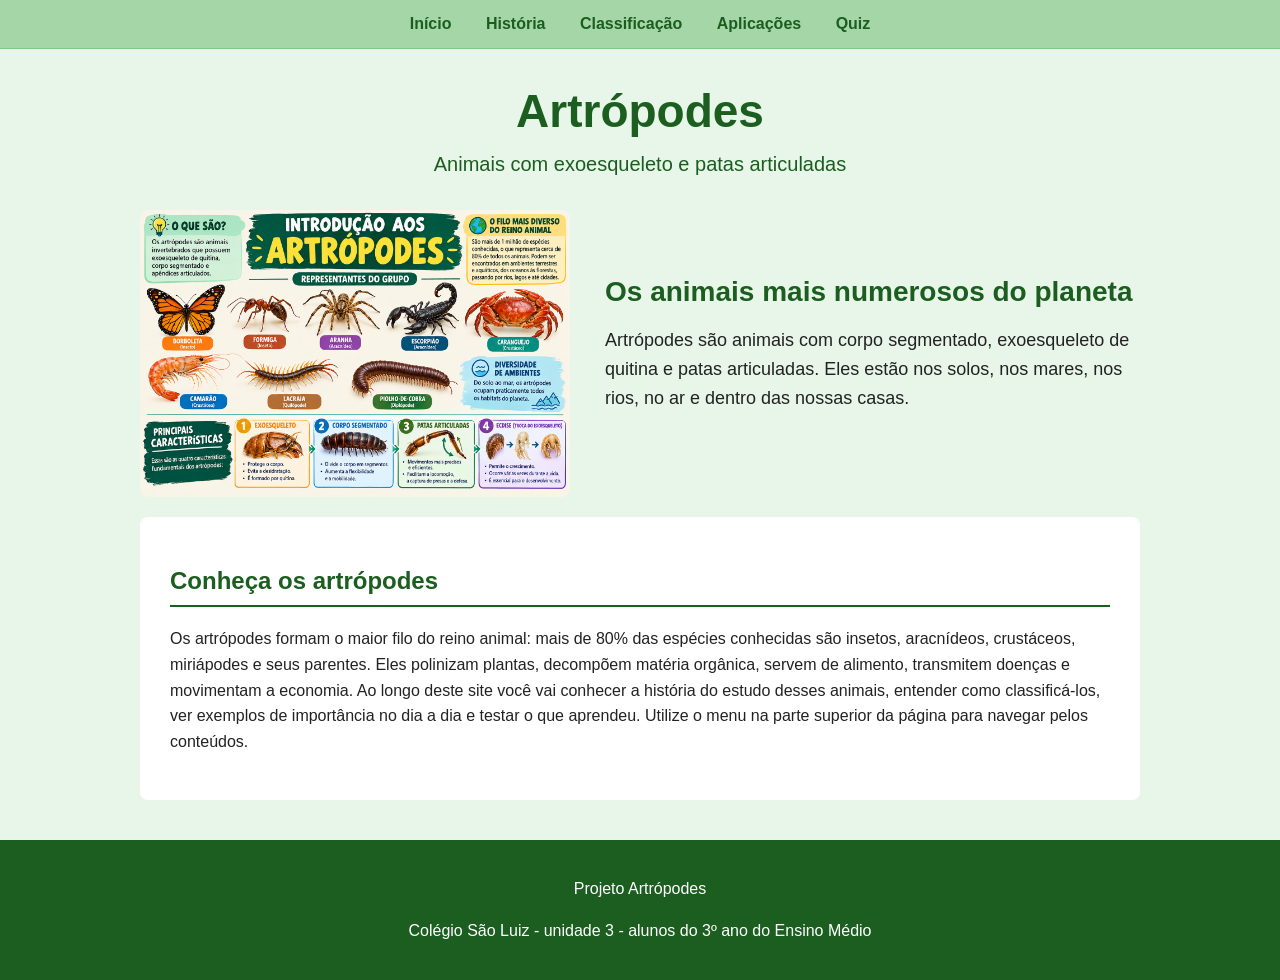
<file: index.html>
<!DOCTYPE html>
<html lang="pt-br">

<head>
    <meta charset="UTF-8">
    <meta name="viewport" content="width=device-width, initial-scale=1.0">
    <title>Artrópodes</title>
    <style>
:root {
    --primary-color: #1b5e20; /* Verde escuro principal */
    --accent-color: #2e7d32;  /* Verde de destaque/hover */
    --bg-light: #e8f5e9;      /* Fundo da página */
    --bg-card: #c8e6c9;       /* Fundo dos blocos/cards */
    --text-dark: #222;
    --border-radius: 5px;
    --transition-fast: 0.3s;
}

html {
    scroll-behavior: smooth;
}

body {
    margin: 0;
    font-family: Arial, sans-serif;
    background-color: var(--bg-light);
    color: var(--text-dark);
}

p {
    line-height: 1.6;
}

/*2. PADRONIZAÇÃO DE CORES E TEXTOS*/
header .periodo, .bloco-guerra span {
    color: #777;
}

header, nav {
    text-align: center;
}

header h1, header .periodo, .texto-destaque h2, .texto-destaque h3, 
section h2, article h3, .titulo-acordeao, .bloco-guerra h2, .bloco-guerra h3, 
.conteudo-guerra h3, .anos button, .evento h4, #progresso, #alternativas button {
    color: var(--primary-color);
}

header {
    background-color: var(--bg-light);
    padding: 35px 20px 10px;
}

header h1 { margin: 0; font-size: 46px; }
header .periodo { font-size: 20px; margin: 10px 0 30px; }

nav {
    background-color: #a5d6a7;
    padding: 15px;
    border-bottom: 1px solid #81c784;
    position: sticky;
    top: 0;
    z-index: 1000;
}

nav a {
    color: var(--primary-color);
    text-decoration: none;
    margin: 0 15px;
    font-weight: bold;
}

nav a:hover {
    color: var(--accent-color);
}

main {
    width: 85%;
    max-width: 1000px;
    margin: auto;
}

section {
    background-color: white;
    margin: 10px 0 30px;
    padding: 30px;
    border-radius: 8px;
}

section h2 {
    border-bottom: 2px solid var(--primary-color);
    padding-bottom: 10px;
}

article, .conteudo-guerra, .evento {
    background-color: var(--bg-card);
    padding: 20px;
    margin-top: 20px;
    border-left: 5px solid var(--primary-color);
    border-radius: var(--border-radius);
}

article h3, .conteudo-guerra h3, .evento h4 {
    margin-top: 0;
}

.destaque-inicio {
    max-width: 1000px;
    margin: 25px auto 0;
    display: flex;
    align-items: center;
    gap: 35px;
}

.destaque-inicio img {
    width: 430px;
    max-width: 48%;
    height: auto;
    border-radius: 8px;
}

.texto-destaque {
    flex: 1;
    text-align: left;
}

.texto-destaque h2 { font-size: 28px; margin: 0 0 15px; }
.texto-destaque h3 { font-size: 24px; margin: 0 0 15px; }
.texto-destaque p { font-size: 18px; }

/* Acordeão */
.titulo-acordeao {
    width: 100%;
    background: transparent;
    border: none;
    font-size: 18px;
    font-weight: bold;
    cursor: pointer;
    display: flex;
    justify-content: space-between;
}

.titulo-acordeao span { font-size: 24px; }
.conteudo-acordeao { display: none; margin-top: 15px; }

/* Blocos de Guerra (Eixo e Aliados) */
.blocos-guerra {
    display: flex;
    align-items: center;
    justify-content: center;
    gap: 30px;
    margin: 30px 0;
}

.bloco-guerra {
    width: 280px;
    min-height: 150px;
    background-color: white;
    border: 1px solid #ddd;
    border-radius: 10px;
    padding: 25px;
    cursor: pointer;
    box-shadow: 0 3px 8px rgba(0, 0, 0, 0.12);
    transition: var(--transition-fast);
}

.bloco-guerra:hover {
    transform: translateY(-5px);
    border-color: var(--primary-color);
}

.bloco-guerra h3 { margin-top: 0; font-size: 22px; }
.bloco-guerra p { font-size: 16px; }
.bloco-guerra span { font-size: 13px; }
.seta-guerra { font-size: 35px; color: #999; }
.conteudo-guerra { display: none; }

/* Linha do Tempo */
.linha-tempo { margin-top: 40px; }

.anos {
    position: relative;
    display: flex;
    justify-content: space-between;
    align-items: center;
    margin: 35px 20px 40px;
}

.anos::before {
    content: "";
    position: absolute;
    top: 50%;
    left: 5%;
    right: 5%;
    height: 3px;
    background-color: #81c784;
    z-index: 0;
}

.anos button {
    position: relative;
    z-index: 1;
    width: 80px;
    height: 80px;
    border-radius: 50%;
    background-color: white;
    border: 3px solid var(--primary-color);
    font-weight: bold;
    font-size: 15px;
    cursor: pointer;
    transition: var(--transition-fast);
    box-shadow: 0 3px 7px rgba(0, 0, 0, 0.15);
}

.anos button:hover, .anos button.ativo {
    background-color: var(--primary-color);
    color: white;
}

.anos button:hover { transform: translateY(-2px); }
.anos button.ativo { transform: scale(1.12); }
.evento { display: none; }
.evento h4 { font-size: 19px; }

/*COMPONENTE DO QUIZ E RODAPÉ*/
#quiz-container { margin-top: 20px; }
#progresso { font-weight: bold; }

#alternativas {
    display: flex;
    flex-direction: column;
    gap: 10px;
    margin: 20px 0;
}

#alternativas button {
    padding: 12px;
    border: 1px solid var(--primary-color);
    border-radius: 6px;
    background-color: white;
    cursor: pointer;
    text-align: left;
    font-size: 16px;
}

#alternativas button:hover { background-color: #f1f8e9; }

#alternativas button.correta {
    background-color: #d4edda;
    border-color: #2e7d32;
    color: #1b5e20;
}

#alternativas button.errada {
    background-color: #f8d7da;
    border-color: #c62828;
    color: #8e0000;
}

#alternativas button:disabled { cursor: default; }

#feedback {
    margin-top: 15px;
    padding: 12px;
    background-color: var(--bg-light);
    border-radius: var(--border-radius);
    font-weight: bold;
}

#proxima, #refazer {
    background-color: var(--primary-color);
    color: white;
    border: none;
    padding: 12px 20px;
    border-radius: 6px;
    cursor: pointer;
}

#proxima { display: none; }
#refazer { font-weight: bold; }
#proxima:hover, #refazer:hover { background-color: var(--accent-color); }

footer {
    background-color: var(--primary-color);
    color: white;
    text-align: center;
    padding: 20px;
    margin-top: 40px;
}

    </style>
    <link rel="stylesheet" href="style.css">
</head>

<body>

    <!-- MENU -->
    <nav>
        <a href="index.html">Início</a>
        <a href="historia.html">História</a>
        <a href="classificacao.html">Classificação</a>
        <a href="aplicacoes.html">Aplicações</a>
        <a href="quiz.html">Quiz</a>
    </nav>

    <!--CABEÇALHO-->
    <header>
        <h1>Artrópodes</h1>
        <p class="periodo">Animais com exoesqueleto e patas articuladas</p>
            <div class="destaque-inicio">
                <img src="imagem/introducao.png" alt="exemplos de artrópodes: borboleta, aranha, caranguejo e centopeia" width="250" height="100">
                <div class="texto-destaque">
                    <h2>Os animais mais numerosos do planeta</h2>
                    <p>Artrópodes são animais com corpo segmentado, exoesqueleto de quitina e patas articuladas. Eles estão nos solos, nos mares, nos rios, no ar e dentro das nossas casas.</p>
                </div>
            </div>
    </header>

    <main>

        <section>
            <h2>Conheça os artrópodes</h2>
            <p>
                Os artrópodes formam o maior filo do reino animal: mais de 80% das espécies conhecidas
                são insetos, aracnídeos, crustáceos, miriápodes e seus parentes. Eles polinizam plantas,
                decompõem matéria orgânica, servem de alimento, transmitem doenças e movimentam a economia.
                Ao longo deste site você vai conhecer a história do estudo desses animais, entender como
                classificá-los, ver exemplos de importância no dia a dia e testar o que aprendeu.
                Utilize o menu na parte superior da página para navegar pelos conteúdos.
            </p>
        </section>

    </main>

    <footer>
        <p>Projeto Artrópodes</p>
        <p>Colégio São Luiz - unidade 3 - alunos do 3º ano do Ensino Médio</p>
    </footer>

    <script>
//ACORDEÃO (ABRIR E FECHAR CONTEÚDOS)
document.querySelectorAll(".titulo-acordeao").forEach(botao => {
    botao.addEventListener("click", () => {
        let conteudo = botao.nextElementSibling; //pegue o próximo elemento
        let simbolo = botao.querySelector("span");

        // Alterna entre block e none usando operador ternário
        conteudo.style.display = conteudo.style.display === "block" ? "none" : "block";
        simbolo.textContent = conteudo.style.display === "block" ? "−" : "+";
    });
});

//PASSO A PASSO
function mostrarAno(id, botao) {
    // Esconde todos os eventos de uma vez só
    document.querySelectorAll(".evento").forEach(ev => ev.style.display = "none");
    
    // Remove a classe 'ativo' de todos os botões de anos
    document.querySelectorAll(".anos button").forEach(btn => btn.classList.remove("ativo"));

    // Mostra o evento selecionado e ativa o botão atual
    let eventoSelecionado = document.getElementById(id);
    eventoSelecionado.style.display = "block";
    botao.classList.add("ativo");

    // Rolar suavemente até o marco
    eventoSelecionado.scrollIntoView({ behavior: "smooth", block: "center" });
}

//BLOCOS (ÓXIDOS BÁSICOS E ÁCIDOS)
function mostrarBlocoGuerra(id) {
    let conteudo = document.getElementById(id);
    let estavaAberto = conteudo.style.display === "block";

    // Fecha todos os blocos de guerra em uma linha
    document.querySelectorAll(".conteudo-guerra").forEach(bloco => bloco.style.display = "none");

    // Só reabre se ele já não estivesse aberto antes
    if (!estavaAberto) conteudo.style.display = "block";
}

//QUIZ (DADOS E LÓGICA)
const perguntas = [
    {"pergunta": "O que caracteriza os artrópodes?", "alternativas": ["Corpo mole e sem esqueleto", "Exoesqueleto de quitina e patas articuladas", "Esqueleto interno de ossos", "Corpo em forma de tubo sem segmentos"], "correta": 1, "explicacao": "Os artrópodes têm corpo segmentado, exoesqueleto de quitina e patas articuladas."},
    {"pergunta": "O que significa a palavra “Arthropoda”?", "alternativas": ["Muitos olhos", "Pés articulados", "Corpo duro", "Asas membranosas"], "correta": 1, "explicacao": "Arthropoda vem do grego e significa “pés articulados”."},
    {"pergunta": "Por que os artrópodes precisam fazer a muda (ecdise)?", "alternativas": ["Para trocar de cor", "Porque o exoesqueleto não cresce", "Para se reproduzir", "Para respirar melhor"], "correta": 1, "explicacao": "O exoesqueleto de quitina é rígido e não acompanha o crescimento, então o animal troca de “armadura” periodicamente."},
    {"pergunta": "Quantos pares de patas têm os insetos?", "alternativas": ["2", "3", "4", "5"], "correta": 1, "explicacao": "Os insetos têm 3 pares de patas, presas ao tórax."},
    {"pergunta": "Quantos pares de patas têm os aracnídeos?", "alternativas": ["3", "4", "5", "10"], "correta": 1, "explicacao": "Aranhas, escorpiões e ácaros têm 4 pares de patas (8 patas)."},
    {"pergunta": "Qual destes animais NÃO é um inseto?", "alternativas": ["Formiga", "Abelha", "Aranha", "Barata"], "correta": 2, "explicacao": "A aranha é um aracnídeo: tem 8 patas e não tem antenas."},
    {"pergunta": "O corpo de um inseto é dividido em:", "alternativas": ["Cefalotórax e abdome", "Cabeça, tórax e abdome", "Cabeça e cauda", "Tronco e membros"], "correta": 1, "explicacao": "Insetos têm cabeça, tórax (com patas e asas) e abdome."},
    {"pergunta": "Qual é o tipo de metamorfose da borboleta?", "alternativas": ["Incompleta (ovo, ninfa, adulto)", "Completa (ovo, larva, pupa, adulto)", "Não tem metamorfose", "Só tem as fases de ovo e adulto"], "correta": 1, "explicacao": "Na metamorfose completa há as fases de ovo, larva (lagarta), pupa (casulo) e adulto."},
    {"pergunta": "O gafanhoto passa por qual tipo de metamorfose?", "alternativas": ["Completa", "Incompleta", "Nenhuma", "Dupla"], "correta": 1, "explicacao": "Na metamorfose incompleta, o ovo origina uma ninfa parecida com o adulto, que cresce por mudas."},
    {"pergunta": "Qual destes animais é um crustáceo?", "alternativas": ["Escorpião", "Camarão", "Centopeia", "Carrapato"], "correta": 1, "explicacao": "Camarões, caranguejos, lagostas e tatuzinhos-de-jardim são crustáceos."},
    {"pergunta": "Quantos pares de antenas têm os crustáceos?", "alternativas": ["Nenhum", "1", "2", "3"], "correta": 2, "explicacao": "Os crustáceos têm 2 pares de antenas, diferente dos insetos, que têm apenas 1 par."},
    {"pergunta": "Os crustáceos aquáticos respiram principalmente por:", "alternativas": ["Traqueias", "Brânquias", "Pulmões", "Pele apenas"], "correta": 1, "explicacao": "Camarões, caranguejos e lagostas respiram por brânquias."},
    {"pergunta": "Qual é a diferença entre centopeia e piolho-de-cobra?", "alternativas": ["A centopeia tem 1 par de patas por segmento e é carnívora", "A centopeia é herbívora e o piolho-de-cobra é carnívoro", "Ambos têm 3 pares de patas", "Só o piolho-de-cobra é miriápode"], "correta": 0, "explicacao": "A centopeia tem 1 par de patas por segmento e é carnívora; o piolho-de-cobra tem 2 pares por segmento e é herbívoro."},
    {"pergunta": "Os insetos respiram principalmente por meio de:", "alternativas": ["Brânquias", "Pulmões", "Traqueias", "Pele úmida"], "correta": 2, "explicacao": "Nos insetos, tubos chamados traqueias levam o ar diretamente aos tecidos."},
    {"pergunta": "Qual inseto transmite a dengue?", "alternativas": ["Anopheles", "Barbeiro", "Aedes aegypti", "Mosca-doméstica"], "correta": 2, "explicacao": "O mosquito Aedes aegypti transmite dengue, zika, chikungunya e febre amarela."},
    {"pergunta": "Qual artrópode transmite a doença de Chagas?", "alternativas": ["Barbeiro", "Anopheles", "Pulga", "Carrapato-estrela"], "correta": 0, "explicacao": "A doença de Chagas é transmitida pelo barbeiro, que libera fezes com o protozoário perto da picada."},
    {"pergunta": "Qual é a principal função dos insetos polinizadores?", "alternativas": ["Decompor folhas", "Transportar pólen entre flores", "Controlar a temperatura do solo", "Produzir sementes sozinhos"], "correta": 1, "explicacao": "Ao visitar flores, abelhas e borboletas levam pólen de uma flor a outra, permitindo a formação de frutos."},
    {"pergunta": "O controle biológico de pragas consiste em:", "alternativas": ["Usar apenas agrotóxicos", "Usar inimigos naturais da praga", "Queimar a plantação", "Eliminar todos os insetos"], "correta": 1, "explicacao": "No controle biológico, utilizam-se predadores, parasitas ou microrganismos que atacam a praga."},
    {"pergunta": "Quem recebeu o Nobel por estudar a comunicação das abelhas?", "alternativas": ["Charles Darwin", "Karl von Frisch", "Carl Lineu", "Carlos Chagas"], "correta": 1, "explicacao": "Karl von Frisch recebeu o Nobel de Fisiologia ou Medicina em 1973 pelo estudo da dança das abelhas."}
];

let perguntaAtual = 0;
let pontos = 0;

function mostrarPergunta() {
    let pergunta = perguntas[perguntaAtual];
    
    document.getElementById("progresso").textContent = `Pergunta ${perguntaAtual + 1} de ${perguntas.length}`;
    document.getElementById("pergunta").textContent = pergunta.pergunta;
    
    let alternativasContainer = document.getElementById("alternativas");
    alternativasContainer.innerHTML = ""; // Limpa anterior

    pergunta.alternativas.forEach((alternativa, indice) => {
        let botao = document.createElement("button");
        botao.textContent = alternativa;
        botao.onclick = () => verificarResposta(indice);
        alternativasContainer.appendChild(botao);
    });

    document.getElementById("feedback").textContent = "";
    document.getElementById("proxima").style.display = "none";
}

function verificarResposta(indice) {
    let pergunta = perguntas[perguntaAtual];
    let botoes = document.querySelectorAll("#alternativas button");

    botoes.forEach(btn => btn.disabled = true);

    if (indice === pergunta.correta) {
        botoes[indice].classList.add("correta");
        document.getElementById("feedback").textContent = `Resposta correta! ${pergunta.explicacao}`;
        pontos++;
    } else {
        botoes[indice].classList.add("errada");
        botoes[pergunta.correta].classList.add("correta");
        document.getElementById("feedback").textContent = `Resposta incorreta. ${pergunta.explicacao}`;
    }

    document.getElementById("proxima").style.display = "block";
}

function proximaPergunta() {
    perguntaAtual++;
    if (perguntaAtual < perguntas.length) {
        mostrarPergunta();
    } else {
        mostrarResultado();
    }
}

function mostrarResultado() {
    let msg = pontos === perguntas.length ? "Excelente! Você acertou todas!" : 
              pontos >= 15 ? "Muito bom! Ótimo conhecimento." : "Vale a pena revisar o conteúdo.";

    document.getElementById("quiz-container").innerHTML = `
        <h3>Resultado final</h3>
        <p>Você acertou <strong>${pontos}</strong> de <strong>${perguntas.length}</strong> questões.</p>
        <p>${msg}</p>
        <button id='refazer' onclick='refazerQuiz()'>Refazer Quiz</button>
    `;
}

function refazerQuiz() {
    perguntaAtual = 0;
    pontos = 0;
    document.getElementById("quiz-container").innerHTML = `
        <p id="progresso"></p>
        <h3 id="pergunta"></h3>
        <div id="alternativas"></div>
        <p id="feedback"></p>
        <button id="proxima" onclick="proximaPergunta()">Próxima pergunta</button>
    `;
    mostrarPergunta();
}

// Inicialização automática do Quiz
if (document.getElementById("quiz-container")) {
    mostrarPergunta();
}

    </script>

</body>

</html>
</file>
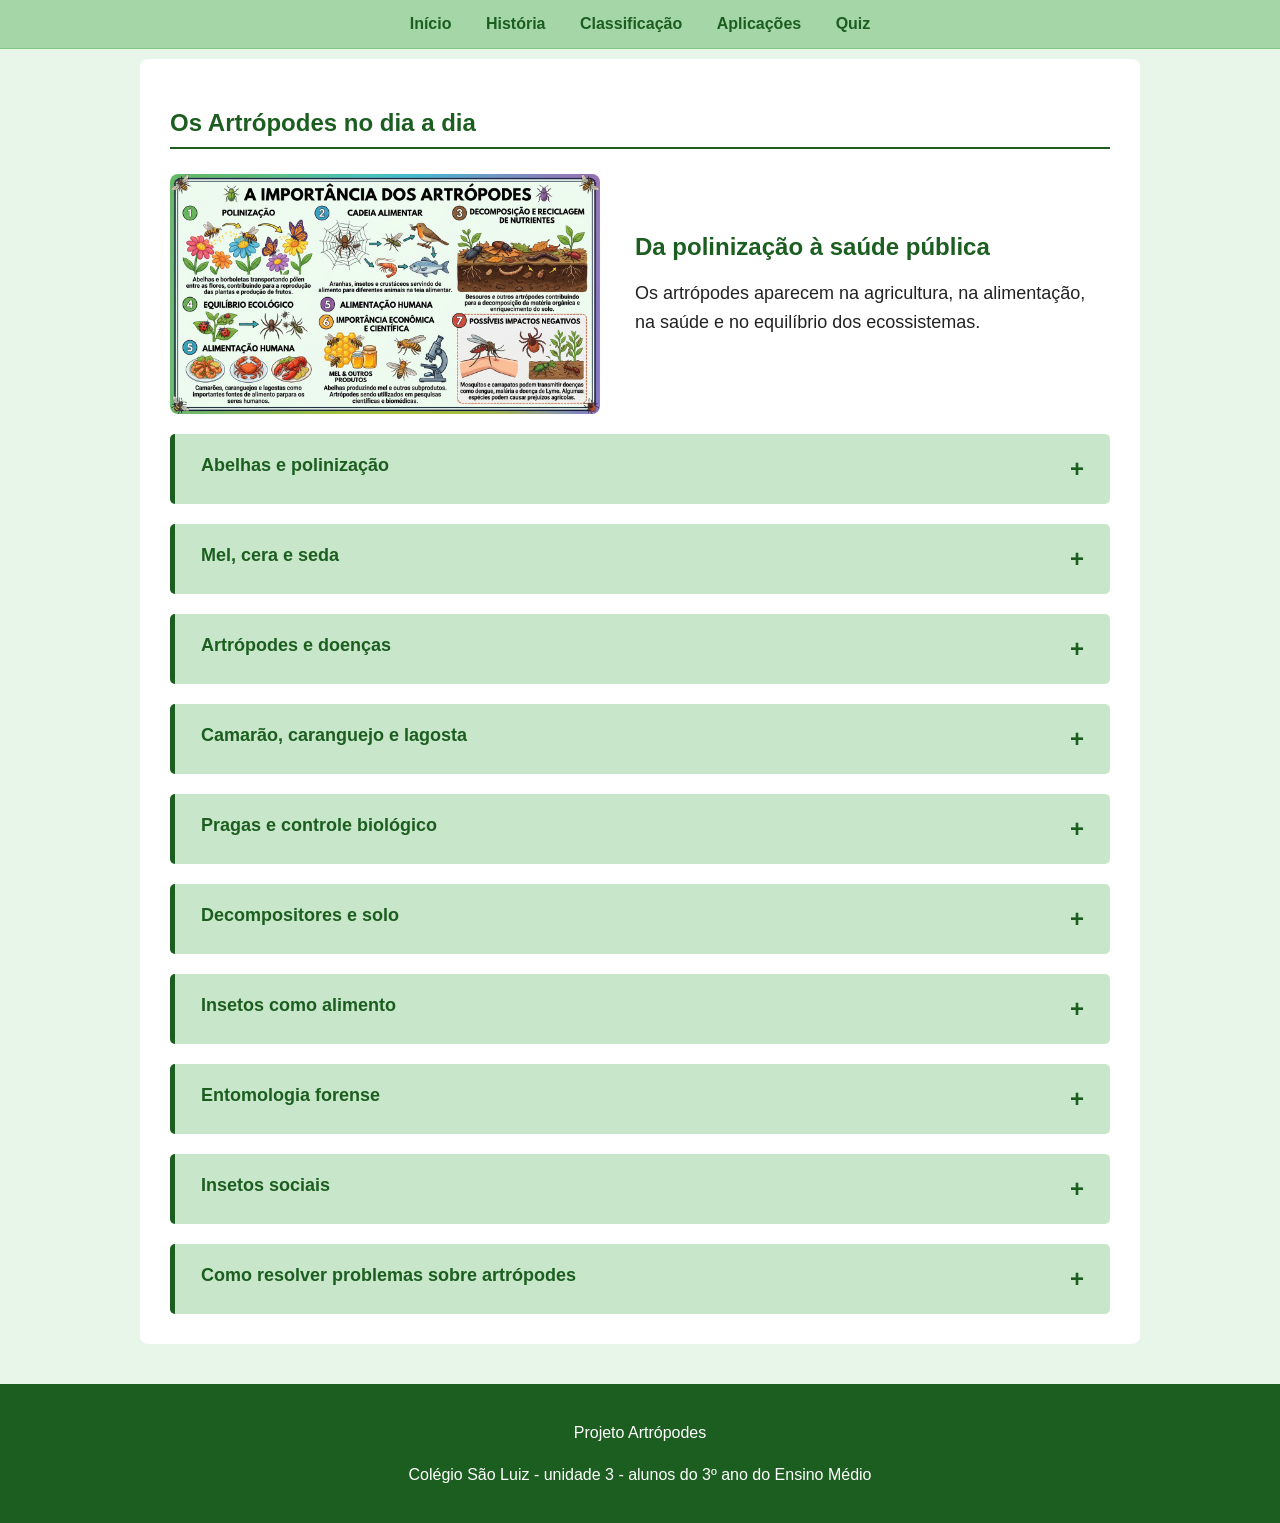
<file: aplicacoes.html>
<!DOCTYPE html>
<html lang="pt-br">

<head>
    <meta charset="UTF-8">
    <meta name="viewport" content="width=device-width, initial-scale=1.0">
    <title>Aplicações | Artrópodes</title>
    <style>
:root {
    --primary-color: #1b5e20; /* Verde escuro principal */
    --accent-color: #2e7d32;  /* Verde de destaque/hover */
    --bg-light: #e8f5e9;      /* Fundo da página */
    --bg-card: #c8e6c9;       /* Fundo dos blocos/cards */
    --text-dark: #222;
    --border-radius: 5px;
    --transition-fast: 0.3s;
}

html {
    scroll-behavior: smooth;
}

body {
    margin: 0;
    font-family: Arial, sans-serif;
    background-color: var(--bg-light);
    color: var(--text-dark);
}

p {
    line-height: 1.6;
}

/*2. PADRONIZAÇÃO DE CORES E TEXTOS*/
header .periodo, .bloco-guerra span {
    color: #777;
}

header, nav {
    text-align: center;
}

header h1, header .periodo, .texto-destaque h2, .texto-destaque h3, 
section h2, article h3, .titulo-acordeao, .bloco-guerra h2, .bloco-guerra h3, 
.conteudo-guerra h3, .anos button, .evento h4, #progresso, #alternativas button {
    color: var(--primary-color);
}

header {
    background-color: var(--bg-light);
    padding: 35px 20px 10px;
}

header h1 { margin: 0; font-size: 46px; }
header .periodo { font-size: 20px; margin: 10px 0 30px; }

nav {
    background-color: #a5d6a7;
    padding: 15px;
    border-bottom: 1px solid #81c784;
    position: sticky;
    top: 0;
    z-index: 1000;
}

nav a {
    color: var(--primary-color);
    text-decoration: none;
    margin: 0 15px;
    font-weight: bold;
}

nav a:hover {
    color: var(--accent-color);
}

main {
    width: 85%;
    max-width: 1000px;
    margin: auto;
}

section {
    background-color: white;
    margin: 10px 0 30px;
    padding: 30px;
    border-radius: 8px;
}

section h2 {
    border-bottom: 2px solid var(--primary-color);
    padding-bottom: 10px;
}

article, .conteudo-guerra, .evento {
    background-color: var(--bg-card);
    padding: 20px;
    margin-top: 20px;
    border-left: 5px solid var(--primary-color);
    border-radius: var(--border-radius);
}

article h3, .conteudo-guerra h3, .evento h4 {
    margin-top: 0;
}

.destaque-inicio {
    max-width: 1000px;
    margin: 25px auto 0;
    display: flex;
    align-items: center;
    gap: 35px;
}

.destaque-inicio img {
    width: 430px;
    max-width: 48%;
    height: auto;
    border-radius: 8px;
}

.texto-destaque {
    flex: 1;
    text-align: left;
}

.texto-destaque h2 { font-size: 28px; margin: 0 0 15px; }
.texto-destaque h3 { font-size: 24px; margin: 0 0 15px; }
.texto-destaque p { font-size: 18px; }

/* Acordeão */
.titulo-acordeao {
    width: 100%;
    background: transparent;
    border: none;
    font-size: 18px;
    font-weight: bold;
    cursor: pointer;
    display: flex;
    justify-content: space-between;
}

.titulo-acordeao span { font-size: 24px; }
.conteudo-acordeao { display: none; margin-top: 15px; }

/* Blocos de Guerra (Eixo e Aliados) */
.blocos-guerra {
    display: flex;
    align-items: center;
    justify-content: center;
    gap: 30px;
    margin: 30px 0;
}

.bloco-guerra {
    width: 280px;
    min-height: 150px;
    background-color: white;
    border: 1px solid #ddd;
    border-radius: 10px;
    padding: 25px;
    cursor: pointer;
    box-shadow: 0 3px 8px rgba(0, 0, 0, 0.12);
    transition: var(--transition-fast);
}

.bloco-guerra:hover {
    transform: translateY(-5px);
    border-color: var(--primary-color);
}

.bloco-guerra h3 { margin-top: 0; font-size: 22px; }
.bloco-guerra p { font-size: 16px; }
.bloco-guerra span { font-size: 13px; }
.seta-guerra { font-size: 35px; color: #999; }
.conteudo-guerra { display: none; }

/* Linha do Tempo */
.linha-tempo { margin-top: 40px; }

.anos {
    position: relative;
    display: flex;
    justify-content: space-between;
    align-items: center;
    margin: 35px 20px 40px;
}

.anos::before {
    content: "";
    position: absolute;
    top: 50%;
    left: 5%;
    right: 5%;
    height: 3px;
    background-color: #81c784;
    z-index: 0;
}

.anos button {
    position: relative;
    z-index: 1;
    width: 80px;
    height: 80px;
    border-radius: 50%;
    background-color: white;
    border: 3px solid var(--primary-color);
    font-weight: bold;
    font-size: 15px;
    cursor: pointer;
    transition: var(--transition-fast);
    box-shadow: 0 3px 7px rgba(0, 0, 0, 0.15);
}

.anos button:hover, .anos button.ativo {
    background-color: var(--primary-color);
    color: white;
}

.anos button:hover { transform: translateY(-2px); }
.anos button.ativo { transform: scale(1.12); }
.evento { display: none; }
.evento h4 { font-size: 19px; }

/*COMPONENTE DO QUIZ E RODAPÉ*/
#quiz-container { margin-top: 20px; }
#progresso { font-weight: bold; }

#alternativas {
    display: flex;
    flex-direction: column;
    gap: 10px;
    margin: 20px 0;
}

#alternativas button {
    padding: 12px;
    border: 1px solid var(--primary-color);
    border-radius: 6px;
    background-color: white;
    cursor: pointer;
    text-align: left;
    font-size: 16px;
}

#alternativas button:hover { background-color: #f1f8e9; }

#alternativas button.correta {
    background-color: #d4edda;
    border-color: #2e7d32;
    color: #1b5e20;
}

#alternativas button.errada {
    background-color: #f8d7da;
    border-color: #c62828;
    color: #8e0000;
}

#alternativas button:disabled { cursor: default; }

#feedback {
    margin-top: 15px;
    padding: 12px;
    background-color: var(--bg-light);
    border-radius: var(--border-radius);
    font-weight: bold;
}

#proxima, #refazer {
    background-color: var(--primary-color);
    color: white;
    border: none;
    padding: 12px 20px;
    border-radius: 6px;
    cursor: pointer;
}

#proxima { display: none; }
#refazer { font-weight: bold; }
#proxima:hover, #refazer:hover { background-color: var(--accent-color); }

footer {
    background-color: var(--primary-color);
    color: white;
    text-align: center;
    padding: 20px;
    margin-top: 40px;
}

    </style>
    <link rel="stylesheet" href="style.css">
</head>

<body>

    <!-- MENU -->
    <nav>
        <a href="index.html">Início</a>
        <a href="historia.html">História</a>
        <a href="classificacao.html">Classificação</a>
        <a href="aplicacoes.html">Aplicações</a>
        <a href="quiz.html">Quiz</a>
    </nav>

    <main>

        <section>
            <h2>Os Artrópodes no dia a dia</h2>
            <div class="destaque-inicio">
                <img src="imagem/importancia.jpg" alt="importância dos artrópodes para o ser humano e para o ambiente" width="250">
                <div class="texto-destaque">
                    <h3>Da polinização à saúde pública</h3>
                    <p>Os artrópodes aparecem na agricultura, na alimentação, na saúde e no equilíbrio dos ecossistemas.</p>
                </div>
            </div>

            <article class="acordeao">
                <button class="titulo-acordeao">
                    Abelhas e polinização
                    <span>+</span>
                </button>
                <div class="conteudo-acordeao">
                    <p>Ao visitar flores atrás de néctar, abelhas, borboletas e outros insetos transportam pólen e permitem a formação de frutos e sementes. Grande parte dos alimentos de origem vegetal depende desse serviço.</p>

                    <p>A queda no número de abelhas, causada por agrotóxicos e perda de habitat, preocupa cientistas e agricultores.</p>
                </div>
            </article>
            <article class="acordeao">
                <button class="titulo-acordeao">
                    Mel, cera e seda
                    <span>+</span>
                </button>
                <div class="conteudo-acordeao">
                    <p>As abelhas produzem mel e cera. O bicho-da-seda (a lagarta da mariposa <em>Bombyx mori</em>) produz o casulo do qual se obtém a seda, e a cochonilha fornece um corante vermelho natural.</p>

                    <p>A criação de abelhas é chamada de apicultura e a de bichos-da-seda, de sericicultura.</p>
                </div>
            </article>
            <article class="acordeao">
                <button class="titulo-acordeao">
                    Artrópodes e doenças
                    <span>+</span>
                </button>
                <div class="conteudo-acordeao">
                    <p>O mosquito <em>Aedes aegypti</em> transmite dengue, zika, chikungunya e febre amarela. O <em>Anopheles</em> transmite a malária, e o barbeiro, a doença de Chagas.</p>

                    <p>A prevenção passa por evitar água parada, usar telas e repelentes e melhorar o saneamento. Escorpiões e aranhas venenosas são combatidos com soros produzidos a partir do próprio veneno.</p>

                    <p><strong>Atenção para o ENEM:</strong> a fêmea do <em>Aedes</em> se reproduz em água limpa e parada, por isso eliminar recipientes com água é a principal medida contra a dengue.</p>
                </div>
            </article>
            <article class="acordeao">
                <button class="titulo-acordeao">
                    Camarão, caranguejo e lagosta
                    <span>+</span>
                </button>
                <div class="conteudo-acordeao">
                    <p>Crustáceos são importantes na alimentação humana e na economia de regiões litorâneas. O Brasil cria camarões em fazendas (carcinicultura) e tem tradição na pesca de caranguejo e lagosta.</p>

                    <p>O exoesqueleto desses animais é rico em quitina, usada em curativos, cosméticos e no tratamento de água.</p>
                </div>
            </article>
            <article class="acordeao">
                <button class="titulo-acordeao">
                    Pragas e controle biológico
                    <span>+</span>
                </button>
                <div class="conteudo-acordeao">
                    <p>Gafanhotos, lagartas e pulgões podem destruir lavouras. Uma alternativa aos agrotóxicos é o controle biológico, que usa inimigos naturais da praga.</p>

                    <p>Exemplo: a vespa <em>Cotesia</em> e as joaninhas, que se alimentam de pulgões, são usadas em plantações para reduzir pragas.</p>
                </div>
            </article>
            <article class="acordeao">
                <button class="titulo-acordeao">
                    Decompositores e solo
                    <span>+</span>
                </button>
                <div class="conteudo-acordeao">
                    <p>Besouros, formigas, cupins, minhocas e piolhos-de-cobra ajudam a decompor folhas, troncos e restos de animais, devolvendo nutrientes ao solo.</p>

                    <p>Insetos como os besouros rola-bosta enterram fezes e melhoram a qualidade do solo.</p>
                </div>
            </article>
            <article class="acordeao">
                <button class="titulo-acordeao">
                    Insetos como alimento
                    <span>+</span>
                </button>
                <div class="conteudo-acordeao">
                    <p>Grilos, larvas e gafanhotos são consumidos em vários países por serem ricos em proteínas. A FAO, órgão da ONU, estuda os insetos como alternativa sustentável de alimento.</p>

                    <p>No Brasil, a içá (rainha das saúvas) é consumida em algumas regiões do interior.</p>
                </div>
            </article>
            <article class="acordeao">
                <button class="titulo-acordeao">
                    Entomologia forense
                    <span>+</span>
                </button>
                <div class="conteudo-acordeao">
                    <p>Moscas e besouros chegam a um corpo em ordem previsível. Ao identificar as espécies e as fases de vida, peritos estimam há quanto tempo a morte ocorreu.</p>

                    <p>Essa técnica é usada em investigações criminais.</p>
                </div>
            </article>
            <article class="acordeao">
                <button class="titulo-acordeao">
                    Insetos sociais
                    <span>+</span>
                </button>
                <div class="conteudo-acordeao">
                    <p>Formigas, cupins e abelhas vivem em colônias com divisão de trabalho: rainha, operárias e soldados. Um cupinzeiro ou uma colmeia funciona como um superorganismo.</p>

                    <p>Os cupins se alimentam de madeira com ajuda de microrganismos do intestino e causam prejuízos em construções.</p>
                </div>
            </article>
            <article class="acordeao">
                <button class="titulo-acordeao">
                    Como resolver problemas sobre artrópodes
                    <span>+</span>
                </button>
                <div class="conteudo-acordeao">
                    <p>1) Identifique o animal e o grupo. 2) Conte patas, antenas e partes do corpo. 3) Veja o ambiente em que vive (terra, água ou ar). 4) Relacione com a função: polinizador, praga, vetor ou decompositor. 5) Confira o ciclo de vida, com ou sem metamorfose.</p>

                    <p><strong>Atenção para o ENEM:</strong> leia com cuidado se a questão pede características do grupo (como patas e antenas) ou o papel ecológico do animal, e não confunda aranhas com insetos.</p>
                </div>
            </article>
        </section>

    </main>

    <footer>
        <p>Projeto Artrópodes</p>
        <p>Colégio São Luiz - unidade 3 - alunos do 3º ano do Ensino Médio</p>
    </footer>

    <script>
//ACORDEÃO (ABRIR E FECHAR CONTEÚDOS)
document.querySelectorAll(".titulo-acordeao").forEach(botao => {
    botao.addEventListener("click", () => {
        let conteudo = botao.nextElementSibling; //pegue o próximo elemento
        let simbolo = botao.querySelector("span");

        // Alterna entre block e none usando operador ternário
        conteudo.style.display = conteudo.style.display === "block" ? "none" : "block";
        simbolo.textContent = conteudo.style.display === "block" ? "−" : "+";
    });
});

//PASSO A PASSO
function mostrarAno(id, botao) {
    // Esconde todos os eventos de uma vez só
    document.querySelectorAll(".evento").forEach(ev => ev.style.display = "none");
    
    // Remove a classe 'ativo' de todos os botões de anos
    document.querySelectorAll(".anos button").forEach(btn => btn.classList.remove("ativo"));

    // Mostra o evento selecionado e ativa o botão atual
    let eventoSelecionado = document.getElementById(id);
    eventoSelecionado.style.display = "block";
    botao.classList.add("ativo");

    // Rolar suavemente até o marco
    eventoSelecionado.scrollIntoView({ behavior: "smooth", block: "center" });
}

//BLOCOS (ÓXIDOS BÁSICOS E ÁCIDOS)
function mostrarBlocoGuerra(id) {
    let conteudo = document.getElementById(id);
    let estavaAberto = conteudo.style.display === "block";

    // Fecha todos os blocos de guerra em uma linha
    document.querySelectorAll(".conteudo-guerra").forEach(bloco => bloco.style.display = "none");

    // Só reabre se ele já não estivesse aberto antes
    if (!estavaAberto) conteudo.style.display = "block";
}

//QUIZ (DADOS E LÓGICA)
const perguntas = [
    {"pergunta": "O que caracteriza os artrópodes?", "alternativas": ["Corpo mole e sem esqueleto", "Exoesqueleto de quitina e patas articuladas", "Esqueleto interno de ossos", "Corpo em forma de tubo sem segmentos"], "correta": 1, "explicacao": "Os artrópodes têm corpo segmentado, exoesqueleto de quitina e patas articuladas."},
    {"pergunta": "O que significa a palavra “Arthropoda”?", "alternativas": ["Muitos olhos", "Pés articulados", "Corpo duro", "Asas membranosas"], "correta": 1, "explicacao": "Arthropoda vem do grego e significa “pés articulados”."},
    {"pergunta": "Por que os artrópodes precisam fazer a muda (ecdise)?", "alternativas": ["Para trocar de cor", "Porque o exoesqueleto não cresce", "Para se reproduzir", "Para respirar melhor"], "correta": 1, "explicacao": "O exoesqueleto de quitina é rígido e não acompanha o crescimento, então o animal troca de “armadura” periodicamente."},
    {"pergunta": "Quantos pares de patas têm os insetos?", "alternativas": ["2", "3", "4", "5"], "correta": 1, "explicacao": "Os insetos têm 3 pares de patas, presas ao tórax."},
    {"pergunta": "Quantos pares de patas têm os aracnídeos?", "alternativas": ["3", "4", "5", "10"], "correta": 1, "explicacao": "Aranhas, escorpiões e ácaros têm 4 pares de patas (8 patas)."},
    {"pergunta": "Qual destes animais NÃO é um inseto?", "alternativas": ["Formiga", "Abelha", "Aranha", "Barata"], "correta": 2, "explicacao": "A aranha é um aracnídeo: tem 8 patas e não tem antenas."},
    {"pergunta": "O corpo de um inseto é dividido em:", "alternativas": ["Cefalotórax e abdome", "Cabeça, tórax e abdome", "Cabeça e cauda", "Tronco e membros"], "correta": 1, "explicacao": "Insetos têm cabeça, tórax (com patas e asas) e abdome."},
    {"pergunta": "Qual é o tipo de metamorfose da borboleta?", "alternativas": ["Incompleta (ovo, ninfa, adulto)", "Completa (ovo, larva, pupa, adulto)", "Não tem metamorfose", "Só tem as fases de ovo e adulto"], "correta": 1, "explicacao": "Na metamorfose completa há as fases de ovo, larva (lagarta), pupa (casulo) e adulto."},
    {"pergunta": "O gafanhoto passa por qual tipo de metamorfose?", "alternativas": ["Completa", "Incompleta", "Nenhuma", "Dupla"], "correta": 1, "explicacao": "Na metamorfose incompleta, o ovo origina uma ninfa parecida com o adulto, que cresce por mudas."},
    {"pergunta": "Qual destes animais é um crustáceo?", "alternativas": ["Escorpião", "Camarão", "Centopeia", "Carrapato"], "correta": 1, "explicacao": "Camarões, caranguejos, lagostas e tatuzinhos-de-jardim são crustáceos."},
    {"pergunta": "Quantos pares de antenas têm os crustáceos?", "alternativas": ["Nenhum", "1", "2", "3"], "correta": 2, "explicacao": "Os crustáceos têm 2 pares de antenas, diferente dos insetos, que têm apenas 1 par."},
    {"pergunta": "Os crustáceos aquáticos respiram principalmente por:", "alternativas": ["Traqueias", "Brânquias", "Pulmões", "Pele apenas"], "correta": 1, "explicacao": "Camarões, caranguejos e lagostas respiram por brânquias."},
    {"pergunta": "Qual é a diferença entre centopeia e piolho-de-cobra?", "alternativas": ["A centopeia tem 1 par de patas por segmento e é carnívora", "A centopeia é herbívora e o piolho-de-cobra é carnívoro", "Ambos têm 3 pares de patas", "Só o piolho-de-cobra é miriápode"], "correta": 0, "explicacao": "A centopeia tem 1 par de patas por segmento e é carnívora; o piolho-de-cobra tem 2 pares por segmento e é herbívoro."},
    {"pergunta": "Os insetos respiram principalmente por meio de:", "alternativas": ["Brânquias", "Pulmões", "Traqueias", "Pele úmida"], "correta": 2, "explicacao": "Nos insetos, tubos chamados traqueias levam o ar diretamente aos tecidos."},
    {"pergunta": "Qual inseto transmite a dengue?", "alternativas": ["Anopheles", "Barbeiro", "Aedes aegypti", "Mosca-doméstica"], "correta": 2, "explicacao": "O mosquito Aedes aegypti transmite dengue, zika, chikungunya e febre amarela."},
    {"pergunta": "Qual artrópode transmite a doença de Chagas?", "alternativas": ["Barbeiro", "Anopheles", "Pulga", "Carrapato-estrela"], "correta": 0, "explicacao": "A doença de Chagas é transmitida pelo barbeiro, que libera fezes com o protozoário perto da picada."},
    {"pergunta": "Qual é a principal função dos insetos polinizadores?", "alternativas": ["Decompor folhas", "Transportar pólen entre flores", "Controlar a temperatura do solo", "Produzir sementes sozinhos"], "correta": 1, "explicacao": "Ao visitar flores, abelhas e borboletas levam pólen de uma flor a outra, permitindo a formação de frutos."},
    {"pergunta": "O controle biológico de pragas consiste em:", "alternativas": ["Usar apenas agrotóxicos", "Usar inimigos naturais da praga", "Queimar a plantação", "Eliminar todos os insetos"], "correta": 1, "explicacao": "No controle biológico, utilizam-se predadores, parasitas ou microrganismos que atacam a praga."},
    {"pergunta": "Quem recebeu o Nobel por estudar a comunicação das abelhas?", "alternativas": ["Charles Darwin", "Karl von Frisch", "Carl Lineu", "Carlos Chagas"], "correta": 1, "explicacao": "Karl von Frisch recebeu o Nobel de Fisiologia ou Medicina em 1973 pelo estudo da dança das abelhas."}
];

let perguntaAtual = 0;
let pontos = 0;

function mostrarPergunta() {
    let pergunta = perguntas[perguntaAtual];
    
    document.getElementById("progresso").textContent = `Pergunta ${perguntaAtual + 1} de ${perguntas.length}`;
    document.getElementById("pergunta").textContent = pergunta.pergunta;
    
    let alternativasContainer = document.getElementById("alternativas");
    alternativasContainer.innerHTML = ""; // Limpa anterior

    pergunta.alternativas.forEach((alternativa, indice) => {
        let botao = document.createElement("button");
        botao.textContent = alternativa;
        botao.onclick = () => verificarResposta(indice);
        alternativasContainer.appendChild(botao);
    });

    document.getElementById("feedback").textContent = "";
    document.getElementById("proxima").style.display = "none";
}

function verificarResposta(indice) {
    let pergunta = perguntas[perguntaAtual];
    let botoes = document.querySelectorAll("#alternativas button");

    botoes.forEach(btn => btn.disabled = true);

    if (indice === pergunta.correta) {
        botoes[indice].classList.add("correta");
        document.getElementById("feedback").textContent = `Resposta correta! ${pergunta.explicacao}`;
        pontos++;
    } else {
        botoes[indice].classList.add("errada");
        botoes[pergunta.correta].classList.add("correta");
        document.getElementById("feedback").textContent = `Resposta incorreta. ${pergunta.explicacao}`;
    }

    document.getElementById("proxima").style.display = "block";
}

function proximaPergunta() {
    perguntaAtual++;
    if (perguntaAtual < perguntas.length) {
        mostrarPergunta();
    } else {
        mostrarResultado();
    }
}

function mostrarResultado() {
    let msg = pontos === perguntas.length ? "Excelente! Você acertou todas!" : 
              pontos >= 15 ? "Muito bom! Ótimo conhecimento." : "Vale a pena revisar o conteúdo.";

    document.getElementById("quiz-container").innerHTML = `
        <h3>Resultado final</h3>
        <p>Você acertou <strong>${pontos}</strong> de <strong>${perguntas.length}</strong> questões.</p>
        <p>${msg}</p>
        <button id='refazer' onclick='refazerQuiz()'>Refazer Quiz</button>
    `;
}

function refazerQuiz() {
    perguntaAtual = 0;
    pontos = 0;
    document.getElementById("quiz-container").innerHTML = `
        <p id="progresso"></p>
        <h3 id="pergunta"></h3>
        <div id="alternativas"></div>
        <p id="feedback"></p>
        <button id="proxima" onclick="proximaPergunta()">Próxima pergunta</button>
    `;
    mostrarPergunta();
}

// Inicialização automática do Quiz
if (document.getElementById("quiz-container")) {
    mostrarPergunta();
}

    </script>

</body>

</html>
</file>
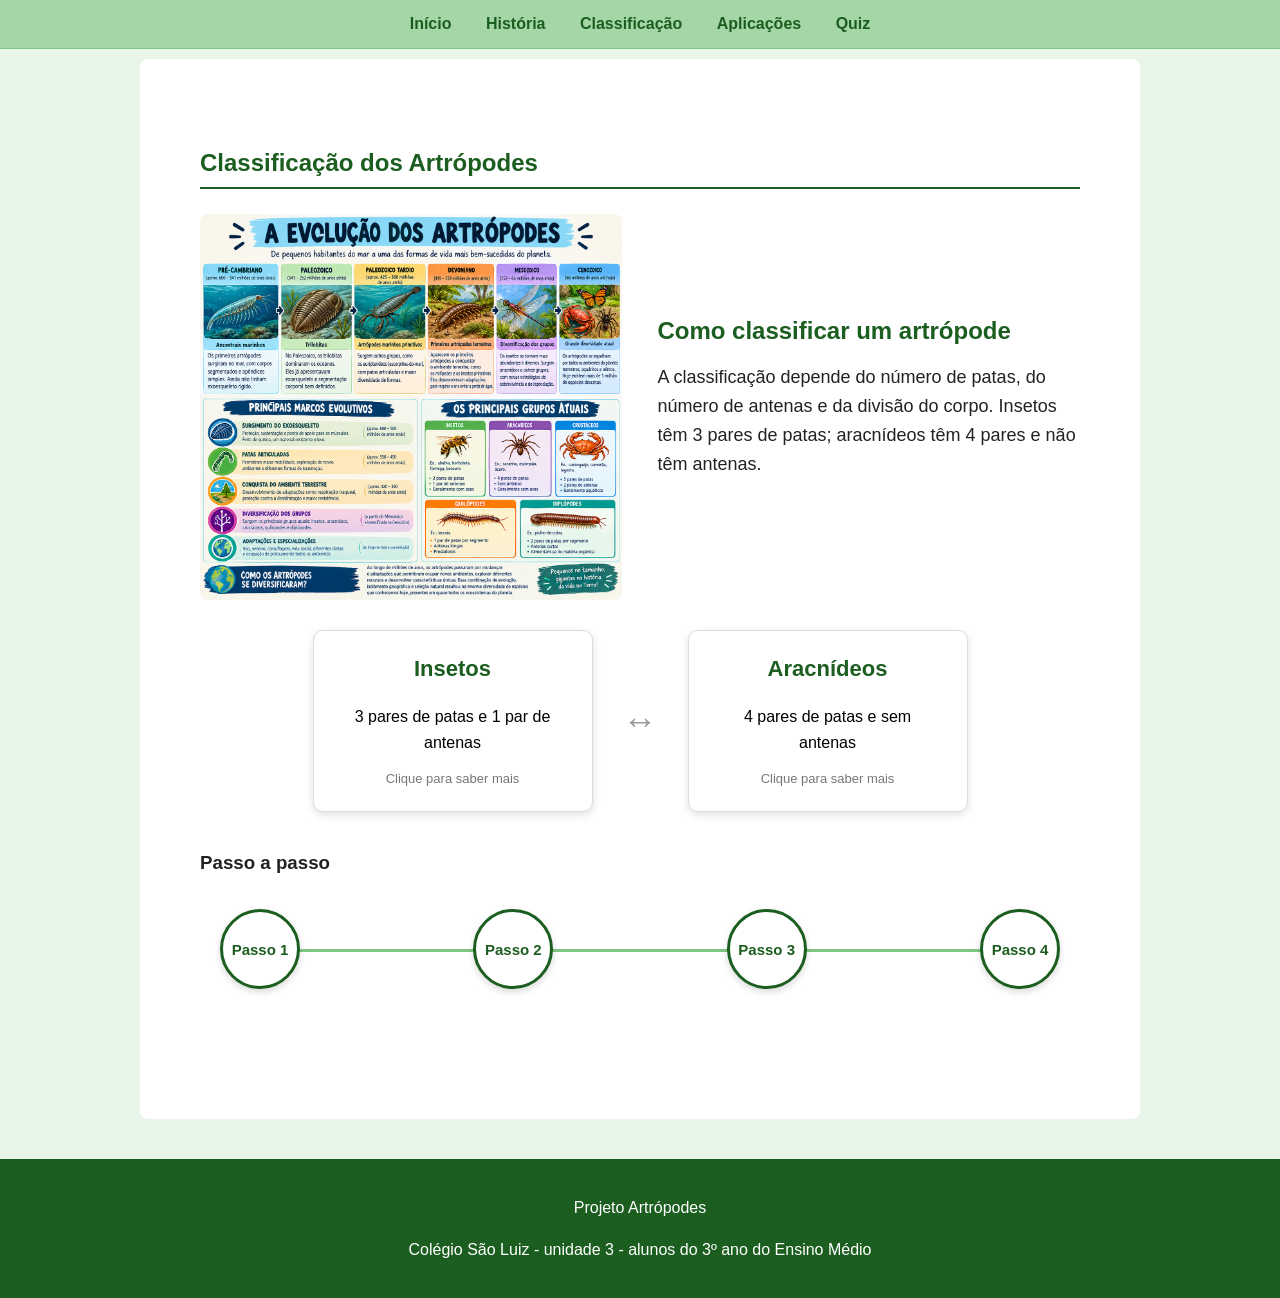
<file: classificacao.html>
<!DOCTYPE html>
<html lang="pt-br">

<head>
    <meta charset="UTF-8">
    <meta name="viewport" content="width=device-width, initial-scale=1.0">
    <title>Classificação | Artrópodes</title>
    <style>
:root {
    --primary-color: #1b5e20; /* Verde escuro principal */
    --accent-color: #2e7d32;  /* Verde de destaque/hover */
    --bg-light: #e8f5e9;      /* Fundo da página */
    --bg-card: #c8e6c9;       /* Fundo dos blocos/cards */
    --text-dark: #222;
    --border-radius: 5px;
    --transition-fast: 0.3s;
}

html {
    scroll-behavior: smooth;
}

body {
    margin: 0;
    font-family: Arial, sans-serif;
    background-color: var(--bg-light);
    color: var(--text-dark);
}

p {
    line-height: 1.6;
}

/*2. PADRONIZAÇÃO DE CORES E TEXTOS*/
header .periodo, .bloco-guerra span {
    color: #777;
}

header, nav {
    text-align: center;
}

header h1, header .periodo, .texto-destaque h2, .texto-destaque h3, 
section h2, article h3, .titulo-acordeao, .bloco-guerra h2, .bloco-guerra h3, 
.conteudo-guerra h3, .anos button, .evento h4, #progresso, #alternativas button {
    color: var(--primary-color);
}

header {
    background-color: var(--bg-light);
    padding: 35px 20px 10px;
}

header h1 { margin: 0; font-size: 46px; }
header .periodo { font-size: 20px; margin: 10px 0 30px; }

nav {
    background-color: #a5d6a7;
    padding: 15px;
    border-bottom: 1px solid #81c784;
    position: sticky;
    top: 0;
    z-index: 1000;
}

nav a {
    color: var(--primary-color);
    text-decoration: none;
    margin: 0 15px;
    font-weight: bold;
}

nav a:hover {
    color: var(--accent-color);
}

main {
    width: 85%;
    max-width: 1000px;
    margin: auto;
}

section {
    background-color: white;
    margin: 10px 0 30px;
    padding: 30px;
    border-radius: 8px;
}

section h2 {
    border-bottom: 2px solid var(--primary-color);
    padding-bottom: 10px;
}

article, .conteudo-guerra, .evento {
    background-color: var(--bg-card);
    padding: 20px;
    margin-top: 20px;
    border-left: 5px solid var(--primary-color);
    border-radius: var(--border-radius);
}

article h3, .conteudo-guerra h3, .evento h4 {
    margin-top: 0;
}

.destaque-inicio {
    max-width: 1000px;
    margin: 25px auto 0;
    display: flex;
    align-items: center;
    gap: 35px;
}

.destaque-inicio img {
    width: 430px;
    max-width: 48%;
    height: auto;
    border-radius: 8px;
}

.texto-destaque {
    flex: 1;
    text-align: left;
}

.texto-destaque h2 { font-size: 28px; margin: 0 0 15px; }
.texto-destaque h3 { font-size: 24px; margin: 0 0 15px; }
.texto-destaque p { font-size: 18px; }

/* Acordeão */
.titulo-acordeao {
    width: 100%;
    background: transparent;
    border: none;
    font-size: 18px;
    font-weight: bold;
    cursor: pointer;
    display: flex;
    justify-content: space-between;
}

.titulo-acordeao span { font-size: 24px; }
.conteudo-acordeao { display: none; margin-top: 15px; }

/* Blocos de Guerra (Eixo e Aliados) */
.blocos-guerra {
    display: flex;
    align-items: center;
    justify-content: center;
    gap: 30px;
    margin: 30px 0;
}

.bloco-guerra {
    width: 280px;
    min-height: 150px;
    background-color: white;
    border: 1px solid #ddd;
    border-radius: 10px;
    padding: 25px;
    cursor: pointer;
    box-shadow: 0 3px 8px rgba(0, 0, 0, 0.12);
    transition: var(--transition-fast);
}

.bloco-guerra:hover {
    transform: translateY(-5px);
    border-color: var(--primary-color);
}

.bloco-guerra h3 { margin-top: 0; font-size: 22px; }
.bloco-guerra p { font-size: 16px; }
.bloco-guerra span { font-size: 13px; }
.seta-guerra { font-size: 35px; color: #999; }
.conteudo-guerra { display: none; }

/* Linha do Tempo */
.linha-tempo { margin-top: 40px; }

.anos {
    position: relative;
    display: flex;
    justify-content: space-between;
    align-items: center;
    margin: 35px 20px 40px;
}

.anos::before {
    content: "";
    position: absolute;
    top: 50%;
    left: 5%;
    right: 5%;
    height: 3px;
    background-color: #81c784;
    z-index: 0;
}

.anos button {
    position: relative;
    z-index: 1;
    width: 80px;
    height: 80px;
    border-radius: 50%;
    background-color: white;
    border: 3px solid var(--primary-color);
    font-weight: bold;
    font-size: 15px;
    cursor: pointer;
    transition: var(--transition-fast);
    box-shadow: 0 3px 7px rgba(0, 0, 0, 0.15);
}

.anos button:hover, .anos button.ativo {
    background-color: var(--primary-color);
    color: white;
}

.anos button:hover { transform: translateY(-2px); }
.anos button.ativo { transform: scale(1.12); }
.evento { display: none; }
.evento h4 { font-size: 19px; }

/*COMPONENTE DO QUIZ E RODAPÉ*/
#quiz-container { margin-top: 20px; }
#progresso { font-weight: bold; }

#alternativas {
    display: flex;
    flex-direction: column;
    gap: 10px;
    margin: 20px 0;
}

#alternativas button {
    padding: 12px;
    border: 1px solid var(--primary-color);
    border-radius: 6px;
    background-color: white;
    cursor: pointer;
    text-align: left;
    font-size: 16px;
}

#alternativas button:hover { background-color: #f1f8e9; }

#alternativas button.correta {
    background-color: #d4edda;
    border-color: #2e7d32;
    color: #1b5e20;
}

#alternativas button.errada {
    background-color: #f8d7da;
    border-color: #c62828;
    color: #8e0000;
}

#alternativas button:disabled { cursor: default; }

#feedback {
    margin-top: 15px;
    padding: 12px;
    background-color: var(--bg-light);
    border-radius: var(--border-radius);
    font-weight: bold;
}

#proxima, #refazer {
    background-color: var(--primary-color);
    color: white;
    border: none;
    padding: 12px 20px;
    border-radius: 6px;
    cursor: pointer;
}

#proxima { display: none; }
#refazer { font-weight: bold; }
#proxima:hover, #refazer:hover { background-color: var(--accent-color); }

footer {
    background-color: var(--primary-color);
    color: white;
    text-align: center;
    padding: 20px;
    margin-top: 40px;
}

    </style>
    <link rel="stylesheet" href="style.css">
</head>

<body>

    <!-- MENU -->
    <nav>
        <a href="index.html">Início</a>
        <a href="historia.html">História</a>
        <a href="classificacao.html">Classificação</a>
        <a href="aplicacoes.html">Aplicações</a>
        <a href="quiz.html">Quiz</a>
    </nav>

    <main>

        <section>

            <section>
                <h2>Classificação dos Artrópodes</h2>
                <div class="destaque-inicio">
                <img src="imagem/Evolução dos Artrópodes_ Dos Mares à Terra.png" alt="insetos e aracnídeos: diferenças no corpo e nas patas" width="250">
                <div class="texto-destaque">
                    <h3>Como classificar um artrópode</h3>
                    <p>A classificação depende do número de patas, do número de antenas e da divisão do corpo. Insetos têm 3 pares de patas; aracnídeos têm 4 pares e não têm antenas.</p>
                </div>
            </div>

            <div class="blocos-guerra">
                <button class="bloco-guerra" onclick="mostrarBlocoGuerra('eixo')">
                    <h3>Insetos</h3>
                    <p>3 pares de patas e 1 par de antenas</p>
                    <span>Clique para saber mais</span>
                </button>
                <div class="seta-guerra">↔</div>
                <button class="bloco-guerra" onclick="mostrarBlocoGuerra('aliados')">
                    <h3>Aracnídeos</h3>
                    <p>4 pares de patas e sem antenas</p>
                    <span>Clique para saber mais</span>
                </button>
            </div>

            <div id="eixo" class="conteudo-guerra">
                <h3>Insetos</h3>
                    <p>São o grupo mais numeroso de animais: formigas, abelhas, borboletas, besouros, moscas e mosquitos. O corpo é dividido em cabeça, tórax e abdome, com 3 pares de patas presas ao tórax e 1 par de antenas.</p>

                    <p>Muitos têm asas e passam por metamorfose: completa (ovo, larva, pupa e adulto, como a borboleta) ou incompleta (ovo, ninfa e adulto, como o gafanhoto). Respiram por traqueias.</p>
            </div>

            <div id="aliados" class="conteudo-guerra">
                <h3>Aracnídeos</h3>
                    <p>Incluem aranhas, escorpiões, carrapatos e ácaros. O corpo é dividido em cefalotórax e abdome, com 4 pares de patas e sem antenas e sem asas. Têm quelíceras, estruturas usadas para se alimentar e, em muitos casos, injetar veneno.</p>

                    <p>Respiram por traqueias ou por filotraqueias (“pulmões em livro”). A maioria é predadora, e muitas aranhas fazem teia para capturar presas.</p>
            </div>

            <div class="linha-tempo">
                <h3>Passo a passo</h3>
                <div class="anos">
                    <button onclick="mostrarAno('ano1939', this)">Passo 1</button>
                    <button onclick="mostrarAno('ano1941', this)">Passo 2</button>
                    <button onclick="mostrarAno('ano1942', this)">Passo 3</button>
                    <button onclick="mostrarAno('ano1944', this)">Passo 4</button>
                </div>
                <div id="ano1939" class="evento">
                    <h4>Passo 1 - Confirme que é um artrópode</h4>
                    <p>Procure o exoesqueleto de quitina, o corpo segmentado e as patas articuladas. Como o exoesqueleto não cresce, o animal precisa fazer a muda (ecdise) para aumentar de tamanho.</p>
                </div>
                <div id="ano1941" class="evento">
                    <h4>Passo 2 - Conte as antenas e as patas</h4>
                    <p>Sem antenas e com 4 pares de patas: aracnídeo. Com 1 par de antenas e 3 pares de patas: inseto. Com 2 pares de antenas: crustáceo.</p>
                </div>
                <div id="ano1942" class="evento">
                    <h4>Passo 3 - Crustáceos e miriápodes</h4>
                    <p>Os crustáceos, como camarão, caranguejo e tatuzinho-de-jardim, são em geral aquáticos e respiram por brânquias. Os miriápodes, como a centopeia (1 par de patas por segmento, carnívora) e o piolho-de-cobra (2 pares por segmento, herbívoro), têm corpo alongado e muitas patas.</p>
                </div>
                <div id="ano1944" class="evento">
                    <h4>Passo 4 - Confira os casos que confundem</h4>
                    <p>Aranhas não são insetos, pois têm 8 patas e não têm antenas. O tatuzinho-de-jardim é um crustáceo terrestre, não um inseto. O escorpião é aracnídeo, e o camarão é crustáceo, apesar de ambos terem “cauda”.</p>
                </div>
            </div>
            </section>

        </section>

    </main>

    <footer>
        <p>Projeto Artrópodes</p>
        <p>Colégio São Luiz - unidade 3 - alunos do 3º ano do Ensino Médio</p>
    </footer>

    <script>
//ACORDEÃO (ABRIR E FECHAR CONTEÚDOS)
document.querySelectorAll(".titulo-acordeao").forEach(botao => {
    botao.addEventListener("click", () => {
        let conteudo = botao.nextElementSibling; //pegue o próximo elemento
        let simbolo = botao.querySelector("span");

        // Alterna entre block e none usando operador ternário
        conteudo.style.display = conteudo.style.display === "block" ? "none" : "block";
        simbolo.textContent = conteudo.style.display === "block" ? "−" : "+";
    });
});

//PASSO A PASSO
function mostrarAno(id, botao) {
    // Esconde todos os eventos de uma vez só
    document.querySelectorAll(".evento").forEach(ev => ev.style.display = "none");
    
    // Remove a classe 'ativo' de todos os botões de anos
    document.querySelectorAll(".anos button").forEach(btn => btn.classList.remove("ativo"));

    // Mostra o evento selecionado e ativa o botão atual
    let eventoSelecionado = document.getElementById(id);
    eventoSelecionado.style.display = "block";
    botao.classList.add("ativo");

    // Rolar suavemente até o marco
    eventoSelecionado.scrollIntoView({ behavior: "smooth", block: "center" });
}

//BLOCOS (ÓXIDOS BÁSICOS E ÁCIDOS)
function mostrarBlocoGuerra(id) {
    let conteudo = document.getElementById(id);
    let estavaAberto = conteudo.style.display === "block";

    // Fecha todos os blocos de guerra em uma linha
    document.querySelectorAll(".conteudo-guerra").forEach(bloco => bloco.style.display = "none");

    // Só reabre se ele já não estivesse aberto antes
    if (!estavaAberto) conteudo.style.display = "block";
}

//QUIZ (DADOS E LÓGICA)
const perguntas = [
    {"pergunta": "O que caracteriza os artrópodes?", "alternativas": ["Corpo mole e sem esqueleto", "Exoesqueleto de quitina e patas articuladas", "Esqueleto interno de ossos", "Corpo em forma de tubo sem segmentos"], "correta": 1, "explicacao": "Os artrópodes têm corpo segmentado, exoesqueleto de quitina e patas articuladas."},
    {"pergunta": "O que significa a palavra “Arthropoda”?", "alternativas": ["Muitos olhos", "Pés articulados", "Corpo duro", "Asas membranosas"], "correta": 1, "explicacao": "Arthropoda vem do grego e significa “pés articulados”."},
    {"pergunta": "Por que os artrópodes precisam fazer a muda (ecdise)?", "alternativas": ["Para trocar de cor", "Porque o exoesqueleto não cresce", "Para se reproduzir", "Para respirar melhor"], "correta": 1, "explicacao": "O exoesqueleto de quitina é rígido e não acompanha o crescimento, então o animal troca de “armadura” periodicamente."},
    {"pergunta": "Quantos pares de patas têm os insetos?", "alternativas": ["2", "3", "4", "5"], "correta": 1, "explicacao": "Os insetos têm 3 pares de patas, presas ao tórax."},
    {"pergunta": "Quantos pares de patas têm os aracnídeos?", "alternativas": ["3", "4", "5", "10"], "correta": 1, "explicacao": "Aranhas, escorpiões e ácaros têm 4 pares de patas (8 patas)."},
    {"pergunta": "Qual destes animais NÃO é um inseto?", "alternativas": ["Formiga", "Abelha", "Aranha", "Barata"], "correta": 2, "explicacao": "A aranha é um aracnídeo: tem 8 patas e não tem antenas."},
    {"pergunta": "O corpo de um inseto é dividido em:", "alternativas": ["Cefalotórax e abdome", "Cabeça, tórax e abdome", "Cabeça e cauda", "Tronco e membros"], "correta": 1, "explicacao": "Insetos têm cabeça, tórax (com patas e asas) e abdome."},
    {"pergunta": "Qual é o tipo de metamorfose da borboleta?", "alternativas": ["Incompleta (ovo, ninfa, adulto)", "Completa (ovo, larva, pupa, adulto)", "Não tem metamorfose", "Só tem as fases de ovo e adulto"], "correta": 1, "explicacao": "Na metamorfose completa há as fases de ovo, larva (lagarta), pupa (casulo) e adulto."},
    {"pergunta": "O gafanhoto passa por qual tipo de metamorfose?", "alternativas": ["Completa", "Incompleta", "Nenhuma", "Dupla"], "correta": 1, "explicacao": "Na metamorfose incompleta, o ovo origina uma ninfa parecida com o adulto, que cresce por mudas."},
    {"pergunta": "Qual destes animais é um crustáceo?", "alternativas": ["Escorpião", "Camarão", "Centopeia", "Carrapato"], "correta": 1, "explicacao": "Camarões, caranguejos, lagostas e tatuzinhos-de-jardim são crustáceos."},
    {"pergunta": "Quantos pares de antenas têm os crustáceos?", "alternativas": ["Nenhum", "1", "2", "3"], "correta": 2, "explicacao": "Os crustáceos têm 2 pares de antenas, diferente dos insetos, que têm apenas 1 par."},
    {"pergunta": "Os crustáceos aquáticos respiram principalmente por:", "alternativas": ["Traqueias", "Brânquias", "Pulmões", "Pele apenas"], "correta": 1, "explicacao": "Camarões, caranguejos e lagostas respiram por brânquias."},
    {"pergunta": "Qual é a diferença entre centopeia e piolho-de-cobra?", "alternativas": ["A centopeia tem 1 par de patas por segmento e é carnívora", "A centopeia é herbívora e o piolho-de-cobra é carnívoro", "Ambos têm 3 pares de patas", "Só o piolho-de-cobra é miriápode"], "correta": 0, "explicacao": "A centopeia tem 1 par de patas por segmento e é carnívora; o piolho-de-cobra tem 2 pares por segmento e é herbívoro."},
    {"pergunta": "Os insetos respiram principalmente por meio de:", "alternativas": ["Brânquias", "Pulmões", "Traqueias", "Pele úmida"], "correta": 2, "explicacao": "Nos insetos, tubos chamados traqueias levam o ar diretamente aos tecidos."},
    {"pergunta": "Qual inseto transmite a dengue?", "alternativas": ["Anopheles", "Barbeiro", "Aedes aegypti", "Mosca-doméstica"], "correta": 2, "explicacao": "O mosquito Aedes aegypti transmite dengue, zika, chikungunya e febre amarela."},
    {"pergunta": "Qual artrópode transmite a doença de Chagas?", "alternativas": ["Barbeiro", "Anopheles", "Pulga", "Carrapato-estrela"], "correta": 0, "explicacao": "A doença de Chagas é transmitida pelo barbeiro, que libera fezes com o protozoário perto da picada."},
    {"pergunta": "Qual é a principal função dos insetos polinizadores?", "alternativas": ["Decompor folhas", "Transportar pólen entre flores", "Controlar a temperatura do solo", "Produzir sementes sozinhos"], "correta": 1, "explicacao": "Ao visitar flores, abelhas e borboletas levam pólen de uma flor a outra, permitindo a formação de frutos."},
    {"pergunta": "O controle biológico de pragas consiste em:", "alternativas": ["Usar apenas agrotóxicos", "Usar inimigos naturais da praga", "Queimar a plantação", "Eliminar todos os insetos"], "correta": 1, "explicacao": "No controle biológico, utilizam-se predadores, parasitas ou microrganismos que atacam a praga."},
    {"pergunta": "Quem recebeu o Nobel por estudar a comunicação das abelhas?", "alternativas": ["Charles Darwin", "Karl von Frisch", "Carl Lineu", "Carlos Chagas"], "correta": 1, "explicacao": "Karl von Frisch recebeu o Nobel de Fisiologia ou Medicina em 1973 pelo estudo da dança das abelhas."}
];

let perguntaAtual = 0;
let pontos = 0;

function mostrarPergunta() {
    let pergunta = perguntas[perguntaAtual];
    
    document.getElementById("progresso").textContent = `Pergunta ${perguntaAtual + 1} de ${perguntas.length}`;
    document.getElementById("pergunta").textContent = pergunta.pergunta;
    
    let alternativasContainer = document.getElementById("alternativas");
    alternativasContainer.innerHTML = ""; // Limpa anterior

    pergunta.alternativas.forEach((alternativa, indice) => {
        let botao = document.createElement("button");
        botao.textContent = alternativa;
        botao.onclick = () => verificarResposta(indice);
        alternativasContainer.appendChild(botao);
    });

    document.getElementById("feedback").textContent = "";
    document.getElementById("proxima").style.display = "none";
}

function verificarResposta(indice) {
    let pergunta = perguntas[perguntaAtual];
    let botoes = document.querySelectorAll("#alternativas button");

    botoes.forEach(btn => btn.disabled = true);

    if (indice === pergunta.correta) {
        botoes[indice].classList.add("correta");
        document.getElementById("feedback").textContent = `Resposta correta! ${pergunta.explicacao}`;
        pontos++;
    } else {
        botoes[indice].classList.add("errada");
        botoes[pergunta.correta].classList.add("correta");
        document.getElementById("feedback").textContent = `Resposta incorreta. ${pergunta.explicacao}`;
    }

    document.getElementById("proxima").style.display = "block";
}

function proximaPergunta() {
    perguntaAtual++;
    if (perguntaAtual < perguntas.length) {
        mostrarPergunta();
    } else {
        mostrarResultado();
    }
}

function mostrarResultado() {
    let msg = pontos === perguntas.length ? "Excelente! Você acertou todas!" : 
              pontos >= 15 ? "Muito bom! Ótimo conhecimento." : "Vale a pena revisar o conteúdo.";

    document.getElementById("quiz-container").innerHTML = `
        <h3>Resultado final</h3>
        <p>Você acertou <strong>${pontos}</strong> de <strong>${perguntas.length}</strong> questões.</p>
        <p>${msg}</p>
        <button id='refazer' onclick='refazerQuiz()'>Refazer Quiz</button>
    `;
}

function refazerQuiz() {
    perguntaAtual = 0;
    pontos = 0;
    document.getElementById("quiz-container").innerHTML = `
        <p id="progresso"></p>
        <h3 id="pergunta"></h3>
        <div id="alternativas"></div>
        <p id="feedback"></p>
        <button id="proxima" onclick="proximaPergunta()">Próxima pergunta</button>
    `;
    mostrarPergunta();
}

// Inicialização automática do Quiz
if (document.getElementById("quiz-container")) {
    mostrarPergunta();
}

    </script>

</body>

</html>
</file>
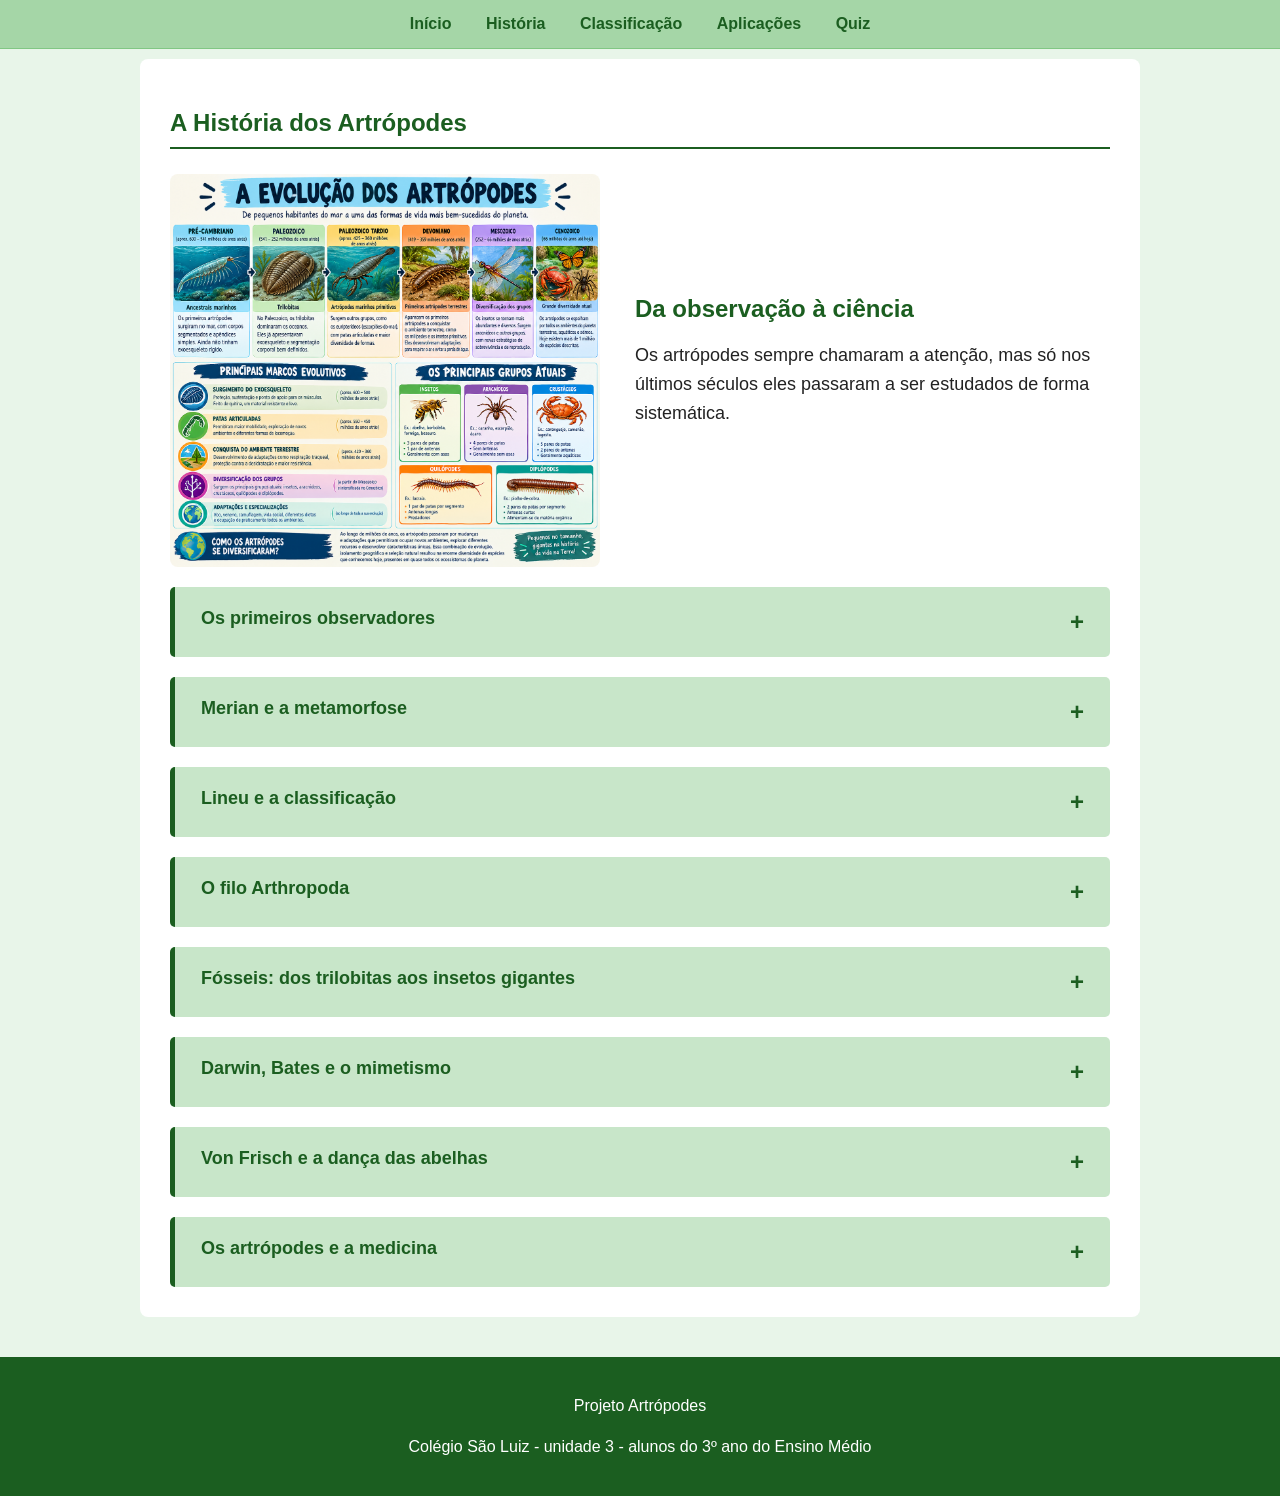
<file: historia.html>
<!DOCTYPE html>
<html lang="pt-br">

<head>
    <meta charset="UTF-8">
    <meta name="viewport" content="width=device-width, initial-scale=1.0">
    <title>História | Artrópodes</title>
    <style>
:root {
    --primary-color: #1b5e20; /* Verde escuro principal */
    --accent-color: #2e7d32;  /* Verde de destaque/hover */
    --bg-light: #e8f5e9;      /* Fundo da página */
    --bg-card: #c8e6c9;       /* Fundo dos blocos/cards */
    --text-dark: #222;
    --border-radius: 5px;
    --transition-fast: 0.3s;
}

html {
    scroll-behavior: smooth;
}

body {
    margin: 0;
    font-family: Arial, sans-serif;
    background-color: var(--bg-light);
    color: var(--text-dark);
}

p {
    line-height: 1.6;
}

/*2. PADRONIZAÇÃO DE CORES E TEXTOS*/
header .periodo, .bloco-guerra span {
    color: #777;
}

header, nav {
    text-align: center;
}

header h1, header .periodo, .texto-destaque h2, .texto-destaque h3, 
section h2, article h3, .titulo-acordeao, .bloco-guerra h2, .bloco-guerra h3, 
.conteudo-guerra h3, .anos button, .evento h4, #progresso, #alternativas button {
    color: var(--primary-color);
}

header {
    background-color: var(--bg-light);
    padding: 35px 20px 10px;
}

header h1 { margin: 0; font-size: 46px; }
header .periodo { font-size: 20px; margin: 10px 0 30px; }

nav {
    background-color: #a5d6a7;
    padding: 15px;
    border-bottom: 1px solid #81c784;
    position: sticky;
    top: 0;
    z-index: 1000;
}

nav a {
    color: var(--primary-color);
    text-decoration: none;
    margin: 0 15px;
    font-weight: bold;
}

nav a:hover {
    color: var(--accent-color);
}

main {
    width: 85%;
    max-width: 1000px;
    margin: auto;
}

section {
    background-color: white;
    margin: 10px 0 30px;
    padding: 30px;
    border-radius: 8px;
}

section h2 {
    border-bottom: 2px solid var(--primary-color);
    padding-bottom: 10px;
}

article, .conteudo-guerra, .evento {
    background-color: var(--bg-card);
    padding: 20px;
    margin-top: 20px;
    border-left: 5px solid var(--primary-color);
    border-radius: var(--border-radius);
}

article h3, .conteudo-guerra h3, .evento h4 {
    margin-top: 0;
}

.destaque-inicio {
    max-width: 1000px;
    margin: 25px auto 0;
    display: flex;
    align-items: center;
    gap: 35px;
}

.destaque-inicio img {
    width: 430px;
    max-width: 48%;
    height: auto;
    border-radius: 8px;
}

.texto-destaque {
    flex: 1;
    text-align: left;
}

.texto-destaque h2 { font-size: 28px; margin: 0 0 15px; }
.texto-destaque h3 { font-size: 24px; margin: 0 0 15px; }
.texto-destaque p { font-size: 18px; }

/* Acordeão */
.titulo-acordeao {
    width: 100%;
    background: transparent;
    border: none;
    font-size: 18px;
    font-weight: bold;
    cursor: pointer;
    display: flex;
    justify-content: space-between;
}

.titulo-acordeao span { font-size: 24px; }
.conteudo-acordeao { display: none; margin-top: 15px; }

/* Blocos de Guerra (Eixo e Aliados) */
.blocos-guerra {
    display: flex;
    align-items: center;
    justify-content: center;
    gap: 30px;
    margin: 30px 0;
}

.bloco-guerra {
    width: 280px;
    min-height: 150px;
    background-color: white;
    border: 1px solid #ddd;
    border-radius: 10px;
    padding: 25px;
    cursor: pointer;
    box-shadow: 0 3px 8px rgba(0, 0, 0, 0.12);
    transition: var(--transition-fast);
}

.bloco-guerra:hover {
    transform: translateY(-5px);
    border-color: var(--primary-color);
}

.bloco-guerra h3 { margin-top: 0; font-size: 22px; }
.bloco-guerra p { font-size: 16px; }
.bloco-guerra span { font-size: 13px; }
.seta-guerra { font-size: 35px; color: #999; }
.conteudo-guerra { display: none; }

/* Linha do Tempo */
.linha-tempo { margin-top: 40px; }

.anos {
    position: relative;
    display: flex;
    justify-content: space-between;
    align-items: center;
    margin: 35px 20px 40px;
}

.anos::before {
    content: "";
    position: absolute;
    top: 50%;
    left: 5%;
    right: 5%;
    height: 3px;
    background-color: #81c784;
    z-index: 0;
}

.anos button {
    position: relative;
    z-index: 1;
    width: 80px;
    height: 80px;
    border-radius: 50%;
    background-color: white;
    border: 3px solid var(--primary-color);
    font-weight: bold;
    font-size: 15px;
    cursor: pointer;
    transition: var(--transition-fast);
    box-shadow: 0 3px 7px rgba(0, 0, 0, 0.15);
}

.anos button:hover, .anos button.ativo {
    background-color: var(--primary-color);
    color: white;
}

.anos button:hover { transform: translateY(-2px); }
.anos button.ativo { transform: scale(1.12); }
.evento { display: none; }
.evento h4 { font-size: 19px; }

/*COMPONENTE DO QUIZ E RODAPÉ*/
#quiz-container { margin-top: 20px; }
#progresso { font-weight: bold; }

#alternativas {
    display: flex;
    flex-direction: column;
    gap: 10px;
    margin: 20px 0;
}

#alternativas button {
    padding: 12px;
    border: 1px solid var(--primary-color);
    border-radius: 6px;
    background-color: white;
    cursor: pointer;
    text-align: left;
    font-size: 16px;
}

#alternativas button:hover { background-color: #f1f8e9; }

#alternativas button.correta {
    background-color: #d4edda;
    border-color: #2e7d32;
    color: #1b5e20;
}

#alternativas button.errada {
    background-color: #f8d7da;
    border-color: #c62828;
    color: #8e0000;
}

#alternativas button:disabled { cursor: default; }

#feedback {
    margin-top: 15px;
    padding: 12px;
    background-color: var(--bg-light);
    border-radius: var(--border-radius);
    font-weight: bold;
}

#proxima, #refazer {
    background-color: var(--primary-color);
    color: white;
    border: none;
    padding: 12px 20px;
    border-radius: 6px;
    cursor: pointer;
}

#proxima { display: none; }
#refazer { font-weight: bold; }
#proxima:hover, #refazer:hover { background-color: var(--accent-color); }

footer {
    background-color: var(--primary-color);
    color: white;
    text-align: center;
    padding: 20px;
    margin-top: 40px;
}

    </style>
    <link rel="stylesheet" href="style.css">
</head>

<body>

    <!-- MENU -->
    <nav>
        <a href="index.html">Início</a>
        <a href="historia.html">História</a>
        <a href="classificacao.html">Classificação</a>
        <a href="aplicacoes.html">Aplicações</a>
        <a href="quiz.html">Quiz</a>
    </nav>

    <main>

        <section>
            <h2>A História dos Artrópodes</h2>
            <div class="destaque-inicio">
                <img src="imagem/Evolução dos Artrópodes_ Dos Mares à Terra.png" alt="Maria Sibylla Merian e o estudo da metamorfose dos insetos" width="250">
                <div class="texto-destaque">
                    <h3>Da observação à ciência</h3>
                    <p>Os artrópodes sempre chamaram a atenção, mas só nos últimos séculos eles passaram a ser estudados de forma sistemática.</p>
                </div>
            </div>

            <article class="acordeao">
                <button class="titulo-acordeao">
                    Os primeiros observadores
                    <span>+</span>
                </button>
                <div class="conteudo-acordeao">
                    <p>Aristóteles (século IV a.C.) já descrevia insetos, crustáceos e aranhas e os agrupava por características como o número de patas e a presença de asas. Ele chamava os insetos de “entoma”, palavra que deu origem a “entomologia”.</p>

                    <p>Na Antiguidade, abelhas e bichos-da-seda já eram criados pelo ser humano para produzir mel, cera e seda.</p>
                </div>
            </article>
            <article class="acordeao">
                <button class="titulo-acordeao">
                    Merian e a metamorfose
                    <span>+</span>
                </button>
                <div class="conteudo-acordeao">
                    <p>No início do século XVIII, a naturalista e ilustradora Maria Sibylla Merian publicou desenhos detalhados do ciclo de vida de insetos, de ovo, lagarta e pupa até o adulto, inclusive em uma viagem ao Suriname.</p>

                    <p>Seu trabalho ajudou a mostrar que lagartas e borboletas são fases do mesmo animal, e não seres diferentes.</p>
                </div>
            </article>
            <article class="acordeao">
                <button class="titulo-acordeao">
                    Lineu e a classificação
                    <span>+</span>
                </button>
                <div class="conteudo-acordeao">
                    <p>No século XVIII, Carl Lineu criou o sistema de nomenclatura binomial (gênero e espécie) e descreveu milhares de espécies de insetos e outros artrópodes.</p>

                    <p>Esse sistema é usado até hoje. Exemplo: <em>Aedes aegypti</em> é o nome científico do mosquito da dengue.</p>
                </div>
            </article>
            <article class="acordeao">
                <button class="titulo-acordeao">
                    O filo Arthropoda
                    <span>+</span>
                </button>
                <div class="conteudo-acordeao">
                    <p>Em 1848, o zoólogo alemão Karl von Siebold reuniu insetos, aracnídeos, crustáceos e miriápodes em um grupo único, chamado Arthropoda, que significa “pés articulados”, por terem patas divididas em segmentos.</p>

                    <p>Mais tarde, o estudo de fósseis, embriões e genes confirmou que esses grupos têm um ancestral comum.</p>

                    <p><strong>Atenção para o ENEM:</strong> o exoesqueleto de quitina e as patas articuladas são as características que definem o filo.</p>
                </div>
            </article>
            <article class="acordeao">
                <button class="titulo-acordeao">
                    Fósseis: dos trilobitas aos insetos gigantes
                    <span>+</span>
                </button>
                <div class="conteudo-acordeao">
                    <p>Os trilobitas, artrópodes marinhos hoje extintos, aparecem em rochas com mais de 500 milhões de anos e estão entre os fósseis mais famosos.</p>

                    <p>Há cerca de 300 milhões de anos, no período Carbonífero, existiram libélulas gigantes e miriápodes de mais de 2 metros. Os artrópodes foram os primeiros animais a conquistar o ambiente terrestre.</p>
                </div>
            </article>
            <article class="acordeao">
                <button class="titulo-acordeao">
                    Darwin, Bates e o mimetismo
                    <span>+</span>
                </button>
                <div class="conteudo-acordeao">
                    <p>Em 1862, o naturalista inglês Henry Walter Bates, que estudou borboletas na Amazônia, descreveu o mimetismo: espécies inofensivas que imitam a aparência de espécies tóxicas ou de gosto ruim para escapar de predadores.</p>

                    <p>Esse tipo de observação serviu de apoio à teoria da seleção natural de Charles Darwin.</p>
                </div>
            </article>
            <article class="acordeao">
                <button class="titulo-acordeao">
                    Von Frisch e a dança das abelhas
                    <span>+</span>
                </button>
                <div class="conteudo-acordeao">
                    <p>O zoólogo austríaco Karl von Frisch mostrou que as abelhas operárias comunicam a direção e a distância do alimento por meio de uma “dança”. Por esse trabalho, ele recebeu o Prêmio Nobel de Fisiologia ou Medicina em 1973.</p>
                </div>
            </article>
            <article class="acordeao">
                <button class="titulo-acordeao">
                    Os artrópodes e a medicina
                    <span>+</span>
                </button>
                <div class="conteudo-acordeao">
                    <p>Em 1900, a equipe do médico Walter Reed confirmou que o mosquito transmite a febre amarela, hipótese defendida antes pelo cubano Carlos Finlay.</p>

                    <p>No Brasil, em 1909, Carlos Chagas descobriu a doença que leva seu nome e o seu transmissor, o barbeiro. Esses estudos mostraram como o controle de insetos pode proteger a saúde pública.</p>
                </div>
            </article>
        </section>

    </main>

    <footer>
        <p>Projeto Artrópodes</p>
        <p>Colégio São Luiz - unidade 3 - alunos do 3º ano do Ensino Médio</p>
    </footer>

    <script>
//ACORDEÃO (ABRIR E FECHAR CONTEÚDOS)
document.querySelectorAll(".titulo-acordeao").forEach(botao => {
    botao.addEventListener("click", () => {
        let conteudo = botao.nextElementSibling; //pegue o próximo elemento
        let simbolo = botao.querySelector("span");

        // Alterna entre block e none usando operador ternário
        conteudo.style.display = conteudo.style.display === "block" ? "none" : "block";
        simbolo.textContent = conteudo.style.display === "block" ? "−" : "+";
    });
});

//PASSO A PASSO
function mostrarAno(id, botao) {
    // Esconde todos os eventos de uma vez só
    document.querySelectorAll(".evento").forEach(ev => ev.style.display = "none");
    
    // Remove a classe 'ativo' de todos os botões de anos
    document.querySelectorAll(".anos button").forEach(btn => btn.classList.remove("ativo"));

    // Mostra o evento selecionado e ativa o botão atual
    let eventoSelecionado = document.getElementById(id);
    eventoSelecionado.style.display = "block";
    botao.classList.add("ativo");

    // Rolar suavemente até o marco
    eventoSelecionado.scrollIntoView({ behavior: "smooth", block: "center" });
}

//BLOCOS (ÓXIDOS BÁSICOS E ÁCIDOS)
function mostrarBlocoGuerra(id) {
    let conteudo = document.getElementById(id);
    let estavaAberto = conteudo.style.display === "block";

    // Fecha todos os blocos de guerra em uma linha
    document.querySelectorAll(".conteudo-guerra").forEach(bloco => bloco.style.display = "none");

    // Só reabre se ele já não estivesse aberto antes
    if (!estavaAberto) conteudo.style.display = "block";
}

//QUIZ (DADOS E LÓGICA)
const perguntas = [
    {"pergunta": "O que caracteriza os artrópodes?", "alternativas": ["Corpo mole e sem esqueleto", "Exoesqueleto de quitina e patas articuladas", "Esqueleto interno de ossos", "Corpo em forma de tubo sem segmentos"], "correta": 1, "explicacao": "Os artrópodes têm corpo segmentado, exoesqueleto de quitina e patas articuladas."},
    {"pergunta": "O que significa a palavra “Arthropoda”?", "alternativas": ["Muitos olhos", "Pés articulados", "Corpo duro", "Asas membranosas"], "correta": 1, "explicacao": "Arthropoda vem do grego e significa “pés articulados”."},
    {"pergunta": "Por que os artrópodes precisam fazer a muda (ecdise)?", "alternativas": ["Para trocar de cor", "Porque o exoesqueleto não cresce", "Para se reproduzir", "Para respirar melhor"], "correta": 1, "explicacao": "O exoesqueleto de quitina é rígido e não acompanha o crescimento, então o animal troca de “armadura” periodicamente."},
    {"pergunta": "Quantos pares de patas têm os insetos?", "alternativas": ["2", "3", "4", "5"], "correta": 1, "explicacao": "Os insetos têm 3 pares de patas, presas ao tórax."},
    {"pergunta": "Quantos pares de patas têm os aracnídeos?", "alternativas": ["3", "4", "5", "10"], "correta": 1, "explicacao": "Aranhas, escorpiões e ácaros têm 4 pares de patas (8 patas)."},
    {"pergunta": "Qual destes animais NÃO é um inseto?", "alternativas": ["Formiga", "Abelha", "Aranha", "Barata"], "correta": 2, "explicacao": "A aranha é um aracnídeo: tem 8 patas e não tem antenas."},
    {"pergunta": "O corpo de um inseto é dividido em:", "alternativas": ["Cefalotórax e abdome", "Cabeça, tórax e abdome", "Cabeça e cauda", "Tronco e membros"], "correta": 1, "explicacao": "Insetos têm cabeça, tórax (com patas e asas) e abdome."},
    {"pergunta": "Qual é o tipo de metamorfose da borboleta?", "alternativas": ["Incompleta (ovo, ninfa, adulto)", "Completa (ovo, larva, pupa, adulto)", "Não tem metamorfose", "Só tem as fases de ovo e adulto"], "correta": 1, "explicacao": "Na metamorfose completa há as fases de ovo, larva (lagarta), pupa (casulo) e adulto."},
    {"pergunta": "O gafanhoto passa por qual tipo de metamorfose?", "alternativas": ["Completa", "Incompleta", "Nenhuma", "Dupla"], "correta": 1, "explicacao": "Na metamorfose incompleta, o ovo origina uma ninfa parecida com o adulto, que cresce por mudas."},
    {"pergunta": "Qual destes animais é um crustáceo?", "alternativas": ["Escorpião", "Camarão", "Centopeia", "Carrapato"], "correta": 1, "explicacao": "Camarões, caranguejos, lagostas e tatuzinhos-de-jardim são crustáceos."},
    {"pergunta": "Quantos pares de antenas têm os crustáceos?", "alternativas": ["Nenhum", "1", "2", "3"], "correta": 2, "explicacao": "Os crustáceos têm 2 pares de antenas, diferente dos insetos, que têm apenas 1 par."},
    {"pergunta": "Os crustáceos aquáticos respiram principalmente por:", "alternativas": ["Traqueias", "Brânquias", "Pulmões", "Pele apenas"], "correta": 1, "explicacao": "Camarões, caranguejos e lagostas respiram por brânquias."},
    {"pergunta": "Qual é a diferença entre centopeia e piolho-de-cobra?", "alternativas": ["A centopeia tem 1 par de patas por segmento e é carnívora", "A centopeia é herbívora e o piolho-de-cobra é carnívoro", "Ambos têm 3 pares de patas", "Só o piolho-de-cobra é miriápode"], "correta": 0, "explicacao": "A centopeia tem 1 par de patas por segmento e é carnívora; o piolho-de-cobra tem 2 pares por segmento e é herbívoro."},
    {"pergunta": "Os insetos respiram principalmente por meio de:", "alternativas": ["Brânquias", "Pulmões", "Traqueias", "Pele úmida"], "correta": 2, "explicacao": "Nos insetos, tubos chamados traqueias levam o ar diretamente aos tecidos."},
    {"pergunta": "Qual inseto transmite a dengue?", "alternativas": ["Anopheles", "Barbeiro", "Aedes aegypti", "Mosca-doméstica"], "correta": 2, "explicacao": "O mosquito Aedes aegypti transmite dengue, zika, chikungunya e febre amarela."},
    {"pergunta": "Qual artrópode transmite a doença de Chagas?", "alternativas": ["Barbeiro", "Anopheles", "Pulga", "Carrapato-estrela"], "correta": 0, "explicacao": "A doença de Chagas é transmitida pelo barbeiro, que libera fezes com o protozoário perto da picada."},
    {"pergunta": "Qual é a principal função dos insetos polinizadores?", "alternativas": ["Decompor folhas", "Transportar pólen entre flores", "Controlar a temperatura do solo", "Produzir sementes sozinhos"], "correta": 1, "explicacao": "Ao visitar flores, abelhas e borboletas levam pólen de uma flor a outra, permitindo a formação de frutos."},
    {"pergunta": "O controle biológico de pragas consiste em:", "alternativas": ["Usar apenas agrotóxicos", "Usar inimigos naturais da praga", "Queimar a plantação", "Eliminar todos os insetos"], "correta": 1, "explicacao": "No controle biológico, utilizam-se predadores, parasitas ou microrganismos que atacam a praga."},
    {"pergunta": "Quem recebeu o Nobel por estudar a comunicação das abelhas?", "alternativas": ["Charles Darwin", "Karl von Frisch", "Carl Lineu", "Carlos Chagas"], "correta": 1, "explicacao": "Karl von Frisch recebeu o Nobel de Fisiologia ou Medicina em 1973 pelo estudo da dança das abelhas."}
];

let perguntaAtual = 0;
let pontos = 0;

function mostrarPergunta() {
    let pergunta = perguntas[perguntaAtual];
    
    document.getElementById("progresso").textContent = `Pergunta ${perguntaAtual + 1} de ${perguntas.length}`;
    document.getElementById("pergunta").textContent = pergunta.pergunta;
    
    let alternativasContainer = document.getElementById("alternativas");
    alternativasContainer.innerHTML = ""; // Limpa anterior

    pergunta.alternativas.forEach((alternativa, indice) => {
        let botao = document.createElement("button");
        botao.textContent = alternativa;
        botao.onclick = () => verificarResposta(indice);
        alternativasContainer.appendChild(botao);
    });

    document.getElementById("feedback").textContent = "";
    document.getElementById("proxima").style.display = "none";
}

function verificarResposta(indice) {
    let pergunta = perguntas[perguntaAtual];
    let botoes = document.querySelectorAll("#alternativas button");

    botoes.forEach(btn => btn.disabled = true);

    if (indice === pergunta.correta) {
        botoes[indice].classList.add("correta");
        document.getElementById("feedback").textContent = `Resposta correta! ${pergunta.explicacao}`;
        pontos++;
    } else {
        botoes[indice].classList.add("errada");
        botoes[pergunta.correta].classList.add("correta");
        document.getElementById("feedback").textContent = `Resposta incorreta. ${pergunta.explicacao}`;
    }

    document.getElementById("proxima").style.display = "block";
}

function proximaPergunta() {
    perguntaAtual++;
    if (perguntaAtual < perguntas.length) {
        mostrarPergunta();
    } else {
        mostrarResultado();
    }
}

function mostrarResultado() {
    let msg = pontos === perguntas.length ? "Excelente! Você acertou todas!" : 
              pontos >= 15 ? "Muito bom! Ótimo conhecimento." : "Vale a pena revisar o conteúdo.";

    document.getElementById("quiz-container").innerHTML = `
        <h3>Resultado final</h3>
        <p>Você acertou <strong>${pontos}</strong> de <strong>${perguntas.length}</strong> questões.</p>
        <p>${msg}</p>
        <button id='refazer' onclick='refazerQuiz()'>Refazer Quiz</button>
    `;
}

function refazerQuiz() {
    perguntaAtual = 0;
    pontos = 0;
    document.getElementById("quiz-container").innerHTML = `
        <p id="progresso"></p>
        <h3 id="pergunta"></h3>
        <div id="alternativas"></div>
        <p id="feedback"></p>
        <button id="proxima" onclick="proximaPergunta()">Próxima pergunta</button>
    `;
    mostrarPergunta();
}

// Inicialização automática do Quiz
if (document.getElementById("quiz-container")) {
    mostrarPergunta();
}

    </script>

</body>

</html>
</file>
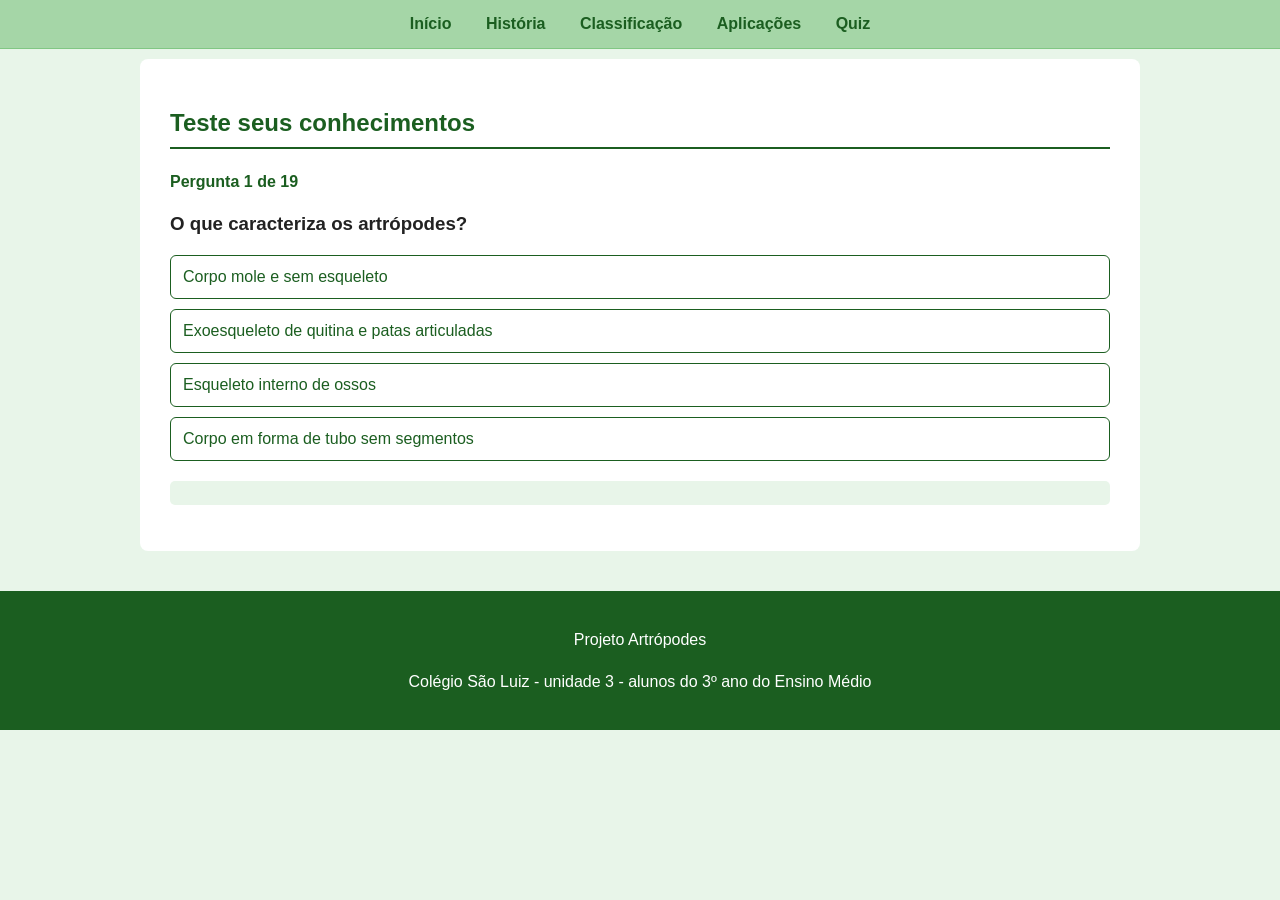
<file: quiz.html>
<!DOCTYPE html>
<html lang="pt-br">

<head>
    <meta charset="UTF-8">
    <meta name="viewport" content="width=device-width, initial-scale=1.0">
    <title>Quiz | Artrópodes</title>
    <style>
:root {
    --primary-color: #1b5e20; /* Verde escuro principal */
    --accent-color: #2e7d32;  /* Verde de destaque/hover */
    --bg-light: #e8f5e9;      /* Fundo da página */
    --bg-card: #c8e6c9;       /* Fundo dos blocos/cards */
    --text-dark: #222;
    --border-radius: 5px;
    --transition-fast: 0.3s;
}

html {
    scroll-behavior: smooth;
}

body {
    margin: 0;
    font-family: Arial, sans-serif;
    background-color: var(--bg-light);
    color: var(--text-dark);
}

p {
    line-height: 1.6;
}

/*2. PADRONIZAÇÃO DE CORES E TEXTOS*/
header .periodo, .bloco-guerra span {
    color: #777;
}

header, nav {
    text-align: center;
}

header h1, header .periodo, .texto-destaque h2, .texto-destaque h3, 
section h2, article h3, .titulo-acordeao, .bloco-guerra h2, .bloco-guerra h3, 
.conteudo-guerra h3, .anos button, .evento h4, #progresso, #alternativas button {
    color: var(--primary-color);
}

header {
    background-color: var(--bg-light);
    padding: 35px 20px 10px;
}

header h1 { margin: 0; font-size: 46px; }
header .periodo { font-size: 20px; margin: 10px 0 30px; }

nav {
    background-color: #a5d6a7;
    padding: 15px;
    border-bottom: 1px solid #81c784;
    position: sticky;
    top: 0;
    z-index: 1000;
}

nav a {
    color: var(--primary-color);
    text-decoration: none;
    margin: 0 15px;
    font-weight: bold;
}

nav a:hover {
    color: var(--accent-color);
}

main {
    width: 85%;
    max-width: 1000px;
    margin: auto;
}

section {
    background-color: white;
    margin: 10px 0 30px;
    padding: 30px;
    border-radius: 8px;
}

section h2 {
    border-bottom: 2px solid var(--primary-color);
    padding-bottom: 10px;
}

article, .conteudo-guerra, .evento {
    background-color: var(--bg-card);
    padding: 20px;
    margin-top: 20px;
    border-left: 5px solid var(--primary-color);
    border-radius: var(--border-radius);
}

article h3, .conteudo-guerra h3, .evento h4 {
    margin-top: 0;
}

.destaque-inicio {
    max-width: 1000px;
    margin: 25px auto 0;
    display: flex;
    align-items: center;
    gap: 35px;
}

.destaque-inicio img {
    width: 430px;
    max-width: 48%;
    height: auto;
    border-radius: 8px;
}

.texto-destaque {
    flex: 1;
    text-align: left;
}

.texto-destaque h2 { font-size: 28px; margin: 0 0 15px; }
.texto-destaque h3 { font-size: 24px; margin: 0 0 15px; }
.texto-destaque p { font-size: 18px; }

/* Acordeão */
.titulo-acordeao {
    width: 100%;
    background: transparent;
    border: none;
    font-size: 18px;
    font-weight: bold;
    cursor: pointer;
    display: flex;
    justify-content: space-between;
}

.titulo-acordeao span { font-size: 24px; }
.conteudo-acordeao { display: none; margin-top: 15px; }

/* Blocos de Guerra (Eixo e Aliados) */
.blocos-guerra {
    display: flex;
    align-items: center;
    justify-content: center;
    gap: 30px;
    margin: 30px 0;
}

.bloco-guerra {
    width: 280px;
    min-height: 150px;
    background-color: white;
    border: 1px solid #ddd;
    border-radius: 10px;
    padding: 25px;
    cursor: pointer;
    box-shadow: 0 3px 8px rgba(0, 0, 0, 0.12);
    transition: var(--transition-fast);
}

.bloco-guerra:hover {
    transform: translateY(-5px);
    border-color: var(--primary-color);
}

.bloco-guerra h3 { margin-top: 0; font-size: 22px; }
.bloco-guerra p { font-size: 16px; }
.bloco-guerra span { font-size: 13px; }
.seta-guerra { font-size: 35px; color: #999; }
.conteudo-guerra { display: none; }

/* Linha do Tempo */
.linha-tempo { margin-top: 40px; }

.anos {
    position: relative;
    display: flex;
    justify-content: space-between;
    align-items: center;
    margin: 35px 20px 40px;
}

.anos::before {
    content: "";
    position: absolute;
    top: 50%;
    left: 5%;
    right: 5%;
    height: 3px;
    background-color: #81c784;
    z-index: 0;
}

.anos button {
    position: relative;
    z-index: 1;
    width: 80px;
    height: 80px;
    border-radius: 50%;
    background-color: white;
    border: 3px solid var(--primary-color);
    font-weight: bold;
    font-size: 15px;
    cursor: pointer;
    transition: var(--transition-fast);
    box-shadow: 0 3px 7px rgba(0, 0, 0, 0.15);
}

.anos button:hover, .anos button.ativo {
    background-color: var(--primary-color);
    color: white;
}

.anos button:hover { transform: translateY(-2px); }
.anos button.ativo { transform: scale(1.12); }
.evento { display: none; }
.evento h4 { font-size: 19px; }

/*COMPONENTE DO QUIZ E RODAPÉ*/
#quiz-container { margin-top: 20px; }
#progresso { font-weight: bold; }

#alternativas {
    display: flex;
    flex-direction: column;
    gap: 10px;
    margin: 20px 0;
}

#alternativas button {
    padding: 12px;
    border: 1px solid var(--primary-color);
    border-radius: 6px;
    background-color: white;
    cursor: pointer;
    text-align: left;
    font-size: 16px;
}

#alternativas button:hover { background-color: #f1f8e9; }

#alternativas button.correta {
    background-color: #d4edda;
    border-color: #2e7d32;
    color: #1b5e20;
}

#alternativas button.errada {
    background-color: #f8d7da;
    border-color: #c62828;
    color: #8e0000;
}

#alternativas button:disabled { cursor: default; }

#feedback {
    margin-top: 15px;
    padding: 12px;
    background-color: var(--bg-light);
    border-radius: var(--border-radius);
    font-weight: bold;
}

#proxima, #refazer {
    background-color: var(--primary-color);
    color: white;
    border: none;
    padding: 12px 20px;
    border-radius: 6px;
    cursor: pointer;
}

#proxima { display: none; }
#refazer { font-weight: bold; }
#proxima:hover, #refazer:hover { background-color: var(--accent-color); }

footer {
    background-color: var(--primary-color);
    color: white;
    text-align: center;
    padding: 20px;
    margin-top: 40px;
}

    </style>
    <link rel="stylesheet" href="style.css">
</head>

<body>

    <!-- MENU -->
    <nav>
        <a href="index.html">Início</a>
        <a href="historia.html">História</a>
        <a href="classificacao.html">Classificação</a>
        <a href="aplicacoes.html">Aplicações</a>
        <a href="quiz.html">Quiz</a>
    </nav>

    <main>

        <section>

            <h2>Teste seus conhecimentos</h2>

            <div id="quiz-container">

                <p id="progresso"></p>

                <h3 id="pergunta"></h3>

                <div id="alternativas"></div>

                <p id="feedback"></p>

                <button id="proxima" onclick="proximaPergunta()">
                    Próxima pergunta
                </button>

            </div>

        </section>

    </main>

    <footer>
        <p>Projeto Artrópodes</p>
        <p>Colégio São Luiz - unidade 3 - alunos do 3º ano do Ensino Médio</p>
    </footer>

    <script>
//ACORDEÃO (ABRIR E FECHAR CONTEÚDOS)
document.querySelectorAll(".titulo-acordeao").forEach(botao => {
    botao.addEventListener("click", () => {
        let conteudo = botao.nextElementSibling; //pegue o próximo elemento
        let simbolo = botao.querySelector("span");

        // Alterna entre block e none usando operador ternário
        conteudo.style.display = conteudo.style.display === "block" ? "none" : "block";
        simbolo.textContent = conteudo.style.display === "block" ? "−" : "+";
    });
});

//PASSO A PASSO
function mostrarAno(id, botao) {
    // Esconde todos os eventos de uma vez só
    document.querySelectorAll(".evento").forEach(ev => ev.style.display = "none");
    
    // Remove a classe 'ativo' de todos os botões de anos
    document.querySelectorAll(".anos button").forEach(btn => btn.classList.remove("ativo"));

    // Mostra o evento selecionado e ativa o botão atual
    let eventoSelecionado = document.getElementById(id);
    eventoSelecionado.style.display = "block";
    botao.classList.add("ativo");

    // Rolar suavemente até o marco
    eventoSelecionado.scrollIntoView({ behavior: "smooth", block: "center" });
}

//BLOCOS (ÓXIDOS BÁSICOS E ÁCIDOS)
function mostrarBlocoGuerra(id) {
    let conteudo = document.getElementById(id);
    let estavaAberto = conteudo.style.display === "block";

    // Fecha todos os blocos de guerra em uma linha
    document.querySelectorAll(".conteudo-guerra").forEach(bloco => bloco.style.display = "none");

    // Só reabre se ele já não estivesse aberto antes
    if (!estavaAberto) conteudo.style.display = "block";
}

//QUIZ (DADOS E LÓGICA)
const perguntas = [
    {"pergunta": "O que caracteriza os artrópodes?", "alternativas": ["Corpo mole e sem esqueleto", "Exoesqueleto de quitina e patas articuladas", "Esqueleto interno de ossos", "Corpo em forma de tubo sem segmentos"], "correta": 1, "explicacao": "Os artrópodes têm corpo segmentado, exoesqueleto de quitina e patas articuladas."},
    {"pergunta": "O que significa a palavra “Arthropoda”?", "alternativas": ["Muitos olhos", "Pés articulados", "Corpo duro", "Asas membranosas"], "correta": 1, "explicacao": "Arthropoda vem do grego e significa “pés articulados”."},
    {"pergunta": "Por que os artrópodes precisam fazer a muda (ecdise)?", "alternativas": ["Para trocar de cor", "Porque o exoesqueleto não cresce", "Para se reproduzir", "Para respirar melhor"], "correta": 1, "explicacao": "O exoesqueleto de quitina é rígido e não acompanha o crescimento, então o animal troca de “armadura” periodicamente."},
    {"pergunta": "Quantos pares de patas têm os insetos?", "alternativas": ["2", "3", "4", "5"], "correta": 1, "explicacao": "Os insetos têm 3 pares de patas, presas ao tórax."},
    {"pergunta": "Quantos pares de patas têm os aracnídeos?", "alternativas": ["3", "4", "5", "10"], "correta": 1, "explicacao": "Aranhas, escorpiões e ácaros têm 4 pares de patas (8 patas)."},
    {"pergunta": "Qual destes animais NÃO é um inseto?", "alternativas": ["Formiga", "Abelha", "Aranha", "Barata"], "correta": 2, "explicacao": "A aranha é um aracnídeo: tem 8 patas e não tem antenas."},
    {"pergunta": "O corpo de um inseto é dividido em:", "alternativas": ["Cefalotórax e abdome", "Cabeça, tórax e abdome", "Cabeça e cauda", "Tronco e membros"], "correta": 1, "explicacao": "Insetos têm cabeça, tórax (com patas e asas) e abdome."},
    {"pergunta": "Qual é o tipo de metamorfose da borboleta?", "alternativas": ["Incompleta (ovo, ninfa, adulto)", "Completa (ovo, larva, pupa, adulto)", "Não tem metamorfose", "Só tem as fases de ovo e adulto"], "correta": 1, "explicacao": "Na metamorfose completa há as fases de ovo, larva (lagarta), pupa (casulo) e adulto."},
    {"pergunta": "O gafanhoto passa por qual tipo de metamorfose?", "alternativas": ["Completa", "Incompleta", "Nenhuma", "Dupla"], "correta": 1, "explicacao": "Na metamorfose incompleta, o ovo origina uma ninfa parecida com o adulto, que cresce por mudas."},
    {"pergunta": "Qual destes animais é um crustáceo?", "alternativas": ["Escorpião", "Camarão", "Centopeia", "Carrapato"], "correta": 1, "explicacao": "Camarões, caranguejos, lagostas e tatuzinhos-de-jardim são crustáceos."},
    {"pergunta": "Quantos pares de antenas têm os crustáceos?", "alternativas": ["Nenhum", "1", "2", "3"], "correta": 2, "explicacao": "Os crustáceos têm 2 pares de antenas, diferente dos insetos, que têm apenas 1 par."},
    {"pergunta": "Os crustáceos aquáticos respiram principalmente por:", "alternativas": ["Traqueias", "Brânquias", "Pulmões", "Pele apenas"], "correta": 1, "explicacao": "Camarões, caranguejos e lagostas respiram por brânquias."},
    {"pergunta": "Qual é a diferença entre centopeia e piolho-de-cobra?", "alternativas": ["A centopeia tem 1 par de patas por segmento e é carnívora", "A centopeia é herbívora e o piolho-de-cobra é carnívoro", "Ambos têm 3 pares de patas", "Só o piolho-de-cobra é miriápode"], "correta": 0, "explicacao": "A centopeia tem 1 par de patas por segmento e é carnívora; o piolho-de-cobra tem 2 pares por segmento e é herbívoro."},
    {"pergunta": "Os insetos respiram principalmente por meio de:", "alternativas": ["Brânquias", "Pulmões", "Traqueias", "Pele úmida"], "correta": 2, "explicacao": "Nos insetos, tubos chamados traqueias levam o ar diretamente aos tecidos."},
    {"pergunta": "Qual inseto transmite a dengue?", "alternativas": ["Anopheles", "Barbeiro", "Aedes aegypti", "Mosca-doméstica"], "correta": 2, "explicacao": "O mosquito Aedes aegypti transmite dengue, zika, chikungunya e febre amarela."},
    {"pergunta": "Qual artrópode transmite a doença de Chagas?", "alternativas": ["Barbeiro", "Anopheles", "Pulga", "Carrapato-estrela"], "correta": 0, "explicacao": "A doença de Chagas é transmitida pelo barbeiro, que libera fezes com o protozoário perto da picada."},
    {"pergunta": "Qual é a principal função dos insetos polinizadores?", "alternativas": ["Decompor folhas", "Transportar pólen entre flores", "Controlar a temperatura do solo", "Produzir sementes sozinhos"], "correta": 1, "explicacao": "Ao visitar flores, abelhas e borboletas levam pólen de uma flor a outra, permitindo a formação de frutos."},
    {"pergunta": "O controle biológico de pragas consiste em:", "alternativas": ["Usar apenas agrotóxicos", "Usar inimigos naturais da praga", "Queimar a plantação", "Eliminar todos os insetos"], "correta": 1, "explicacao": "No controle biológico, utilizam-se predadores, parasitas ou microrganismos que atacam a praga."},
    {"pergunta": "Quem recebeu o Nobel por estudar a comunicação das abelhas?", "alternativas": ["Charles Darwin", "Karl von Frisch", "Carl Lineu", "Carlos Chagas"], "correta": 1, "explicacao": "Karl von Frisch recebeu o Nobel de Fisiologia ou Medicina em 1973 pelo estudo da dança das abelhas."}
];

let perguntaAtual = 0;
let pontos = 0;

function mostrarPergunta() {
    let pergunta = perguntas[perguntaAtual];
    
    document.getElementById("progresso").textContent = `Pergunta ${perguntaAtual + 1} de ${perguntas.length}`;
    document.getElementById("pergunta").textContent = pergunta.pergunta;
    
    let alternativasContainer = document.getElementById("alternativas");
    alternativasContainer.innerHTML = ""; // Limpa anterior

    pergunta.alternativas.forEach((alternativa, indice) => {
        let botao = document.createElement("button");
        botao.textContent = alternativa;
        botao.onclick = () => verificarResposta(indice);
        alternativasContainer.appendChild(botao);
    });

    document.getElementById("feedback").textContent = "";
    document.getElementById("proxima").style.display = "none";
}

function verificarResposta(indice) {
    let pergunta = perguntas[perguntaAtual];
    let botoes = document.querySelectorAll("#alternativas button");

    botoes.forEach(btn => btn.disabled = true);

    if (indice === pergunta.correta) {
        botoes[indice].classList.add("correta");
        document.getElementById("feedback").textContent = `Resposta correta! ${pergunta.explicacao}`;
        pontos++;
    } else {
        botoes[indice].classList.add("errada");
        botoes[pergunta.correta].classList.add("correta");
        document.getElementById("feedback").textContent = `Resposta incorreta. ${pergunta.explicacao}`;
    }

    document.getElementById("proxima").style.display = "block";
}

function proximaPergunta() {
    perguntaAtual++;
    if (perguntaAtual < perguntas.length) {
        mostrarPergunta();
    } else {
        mostrarResultado();
    }
}

function mostrarResultado() {
    let msg = pontos === perguntas.length ? "Excelente! Você acertou todas!" : 
              pontos >= 15 ? "Muito bom! Ótimo conhecimento." : "Vale a pena revisar o conteúdo.";

    document.getElementById("quiz-container").innerHTML = `
        <h3>Resultado final</h3>
        <p>Você acertou <strong>${pontos}</strong> de <strong>${perguntas.length}</strong> questões.</p>
        <p>${msg}</p>
        <button id='refazer' onclick='refazerQuiz()'>Refazer Quiz</button>
    `;
}

function refazerQuiz() {
    perguntaAtual = 0;
    pontos = 0;
    document.getElementById("quiz-container").innerHTML = `
        <p id="progresso"></p>
        <h3 id="pergunta"></h3>
        <div id="alternativas"></div>
        <p id="feedback"></p>
        <button id="proxima" onclick="proximaPergunta()">Próxima pergunta</button>
    `;
    mostrarPergunta();
}

// Inicialização automática do Quiz
if (document.getElementById("quiz-container")) {
    mostrarPergunta();
}

    </script>

</body>

</html>
</file>
<file: style.css>
:root {
    --primary-color: #1b5e20; /* Verde escuro principal */
    --accent-color: #2e7d32;  /* Verde de destaque/hover */
    --bg-light: #e8f5e9;      /* Fundo da página */
    --bg-card: #c8e6c9;       /* Fundo dos blocos/cards */
    --text-dark: #222;
    --border-radius: 5px;
    --transition-fast: 0.3s;
}

html {
    scroll-behavior: smooth;
}

body {
    margin: 0;
    font-family: Arial, sans-serif;
    background-color: var(--bg-light);
    color: var(--text-dark);
}

p {
    line-height: 1.6;
}

/*2. PADRONIZAÇÃO DE CORES E TEXTOS*/
header .periodo, .bloco-guerra span {
    color: #777;
}

header, nav {
    text-align: center;
}

header h1, header .periodo, .texto-destaque h2, .texto-destaque h3, 
section h2, article h3, .titulo-acordeao, .bloco-guerra h2, .bloco-guerra h3, 
.conteudo-guerra h3, .anos button, .evento h4, #progresso, #alternativas button {
    color: var(--primary-color);
}

header {
    background-color: var(--bg-light);
    padding: 35px 20px 10px;
}

header h1 { margin: 0; font-size: 46px; }
header .periodo { font-size: 20px; margin: 10px 0 30px; }

nav {
    background-color: #a5d6a7;
    padding: 15px;
    border-bottom: 1px solid #81c784;
    position: sticky;
    top: 0;
    z-index: 1000;
}

nav a {
    color: var(--primary-color);
    text-decoration: none;
    margin: 0 15px;
    font-weight: bold;
}

nav a:hover {
    color: var(--accent-color);
}

main {
    width: 85%;
    max-width: 1000px;
    margin: auto;
}

section {
    background-color: white;
    margin: 10px 0 30px;
    padding: 30px;
    border-radius: 8px;
}

section h2 {
    border-bottom: 2px solid var(--primary-color);
    padding-bottom: 10px;
}

article, .conteudo-guerra, .evento {
    background-color: var(--bg-card);
    padding: 20px;
    margin-top: 20px;
    border-left: 5px solid var(--primary-color);
    border-radius: var(--border-radius);
}

article h3, .conteudo-guerra h3, .evento h4 {
    margin-top: 0;
}

.destaque-inicio {
    max-width: 1000px;
    margin: 25px auto 0;
    display: flex;
    align-items: center;
    gap: 35px;
}

.destaque-inicio img {
    width: 430px;
    max-width: 48%;
    height: auto;
    border-radius: 8px;
}

.texto-destaque {
    flex: 1;
    text-align: left;
}

.texto-destaque h2 { font-size: 28px; margin: 0 0 15px; }
.texto-destaque h3 { font-size: 24px; margin: 0 0 15px; }
.texto-destaque p { font-size: 18px; }

/* Acordeão */
.titulo-acordeao {
    width: 100%;
    background: transparent;
    border: none;
    font-size: 18px;
    font-weight: bold;
    cursor: pointer;
    display: flex;
    justify-content: space-between;
}

.titulo-acordeao span { font-size: 24px; }
.conteudo-acordeao { display: none; margin-top: 15px; }

/* Blocos de Guerra (Eixo e Aliados) */
.blocos-guerra {
    display: flex;
    align-items: center;
    justify-content: center;
    gap: 30px;
    margin: 30px 0;
}

.bloco-guerra {
    width: 280px;
    min-height: 150px;
    background-color: white;
    border: 1px solid #ddd;
    border-radius: 10px;
    padding: 25px;
    cursor: pointer;
    box-shadow: 0 3px 8px rgba(0, 0, 0, 0.12);
    transition: var(--transition-fast);
}

.bloco-guerra:hover {
    transform: translateY(-5px);
    border-color: var(--primary-color);
}

.bloco-guerra h3 { margin-top: 0; font-size: 22px; }
.bloco-guerra p { font-size: 16px; }
.bloco-guerra span { font-size: 13px; }
.seta-guerra { font-size: 35px; color: #999; }
.conteudo-guerra { display: none; }

/* Linha do Tempo */
.linha-tempo { margin-top: 40px; }

.anos {
    position: relative;
    display: flex;
    justify-content: space-between;
    align-items: center;
    margin: 35px 20px 40px;
}

.anos::before {
    content: "";
    position: absolute;
    top: 50%;
    left: 5%;
    right: 5%;
    height: 3px;
    background-color: #81c784;
    z-index: 0;
}

.anos button {
    position: relative;
    z-index: 1;
    width: 80px;
    height: 80px;
    border-radius: 50%;
    background-color: white;
    border: 3px solid var(--primary-color);
    font-weight: bold;
    font-size: 15px;
    cursor: pointer;
    transition: var(--transition-fast);
    box-shadow: 0 3px 7px rgba(0, 0, 0, 0.15);
}

.anos button:hover, .anos button.ativo {
    background-color: var(--primary-color);
    color: white;
}

.anos button:hover { transform: translateY(-2px); }
.anos button.ativo { transform: scale(1.12); }
.evento { display: none; }
.evento h4 { font-size: 19px; }

/*COMPONENTE DO QUIZ E RODAPÉ*/
#quiz-container { margin-top: 20px; }
#progresso { font-weight: bold; }

#alternativas {
    display: flex;
    flex-direction: column;
    gap: 10px;
    margin: 20px 0;
}

#alternativas button {
    padding: 12px;
    border: 1px solid var(--primary-color);
    border-radius: 6px;
    background-color: white;
    cursor: pointer;
    text-align: left;
    font-size: 16px;
}

#alternativas button:hover { background-color: #f1f8e9; }

#alternativas button.correta {
    background-color: #d4edda;
    border-color: #2e7d32;
    color: #1b5e20;
}

#alternativas button.errada {
    background-color: #f8d7da;
    border-color: #c62828;
    color: #8e0000;
}

#alternativas button:disabled { cursor: default; }

#feedback {
    margin-top: 15px;
    padding: 12px;
    background-color: var(--bg-light);
    border-radius: var(--border-radius);
    font-weight: bold;
}

#proxima, #refazer {
    background-color: var(--primary-color);
    color: white;
    border: none;
    padding: 12px 20px;
    border-radius: 6px;
    cursor: pointer;
}

#proxima { display: none; }
#refazer { font-weight: bold; }
#proxima:hover, #refazer:hover { background-color: var(--accent-color); }

footer {
    background-color: var(--primary-color);
    color: white;
    text-align: center;
    padding: 20px;
    margin-top: 40px;
}
</file>
